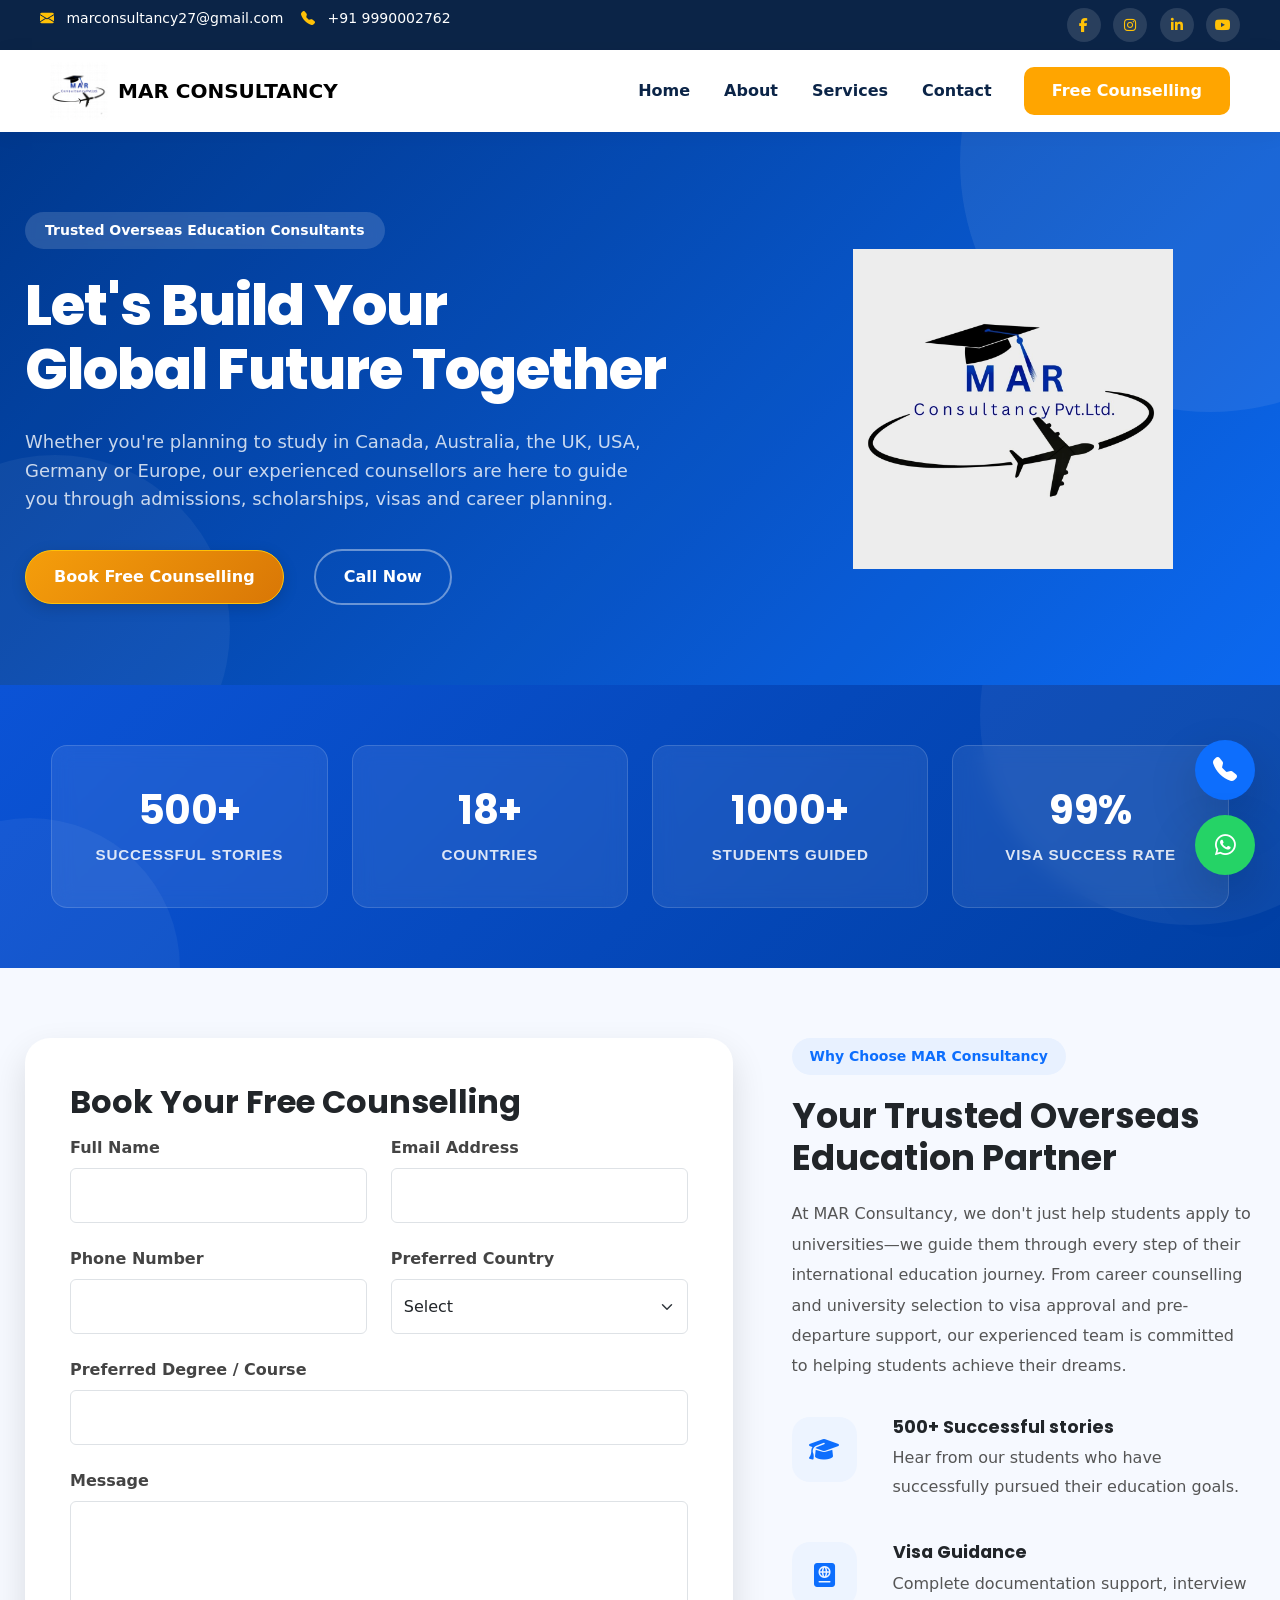
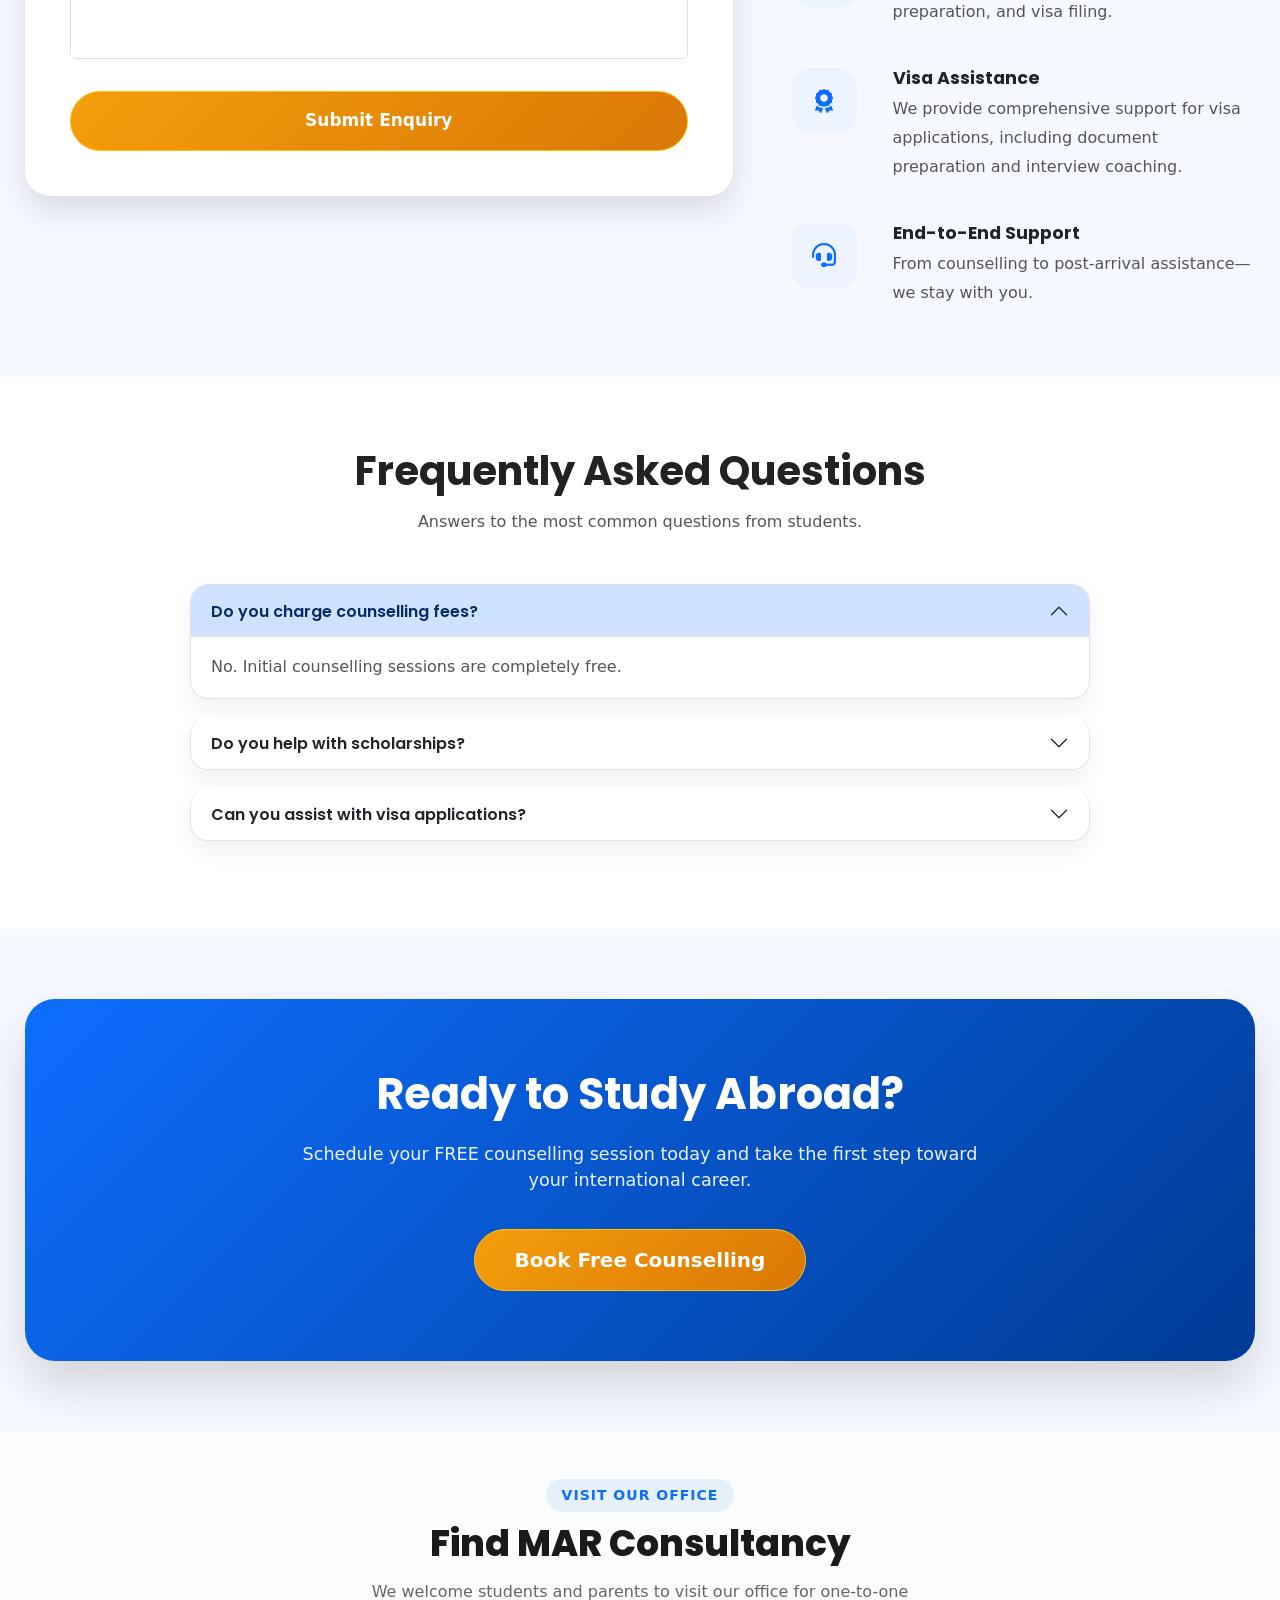
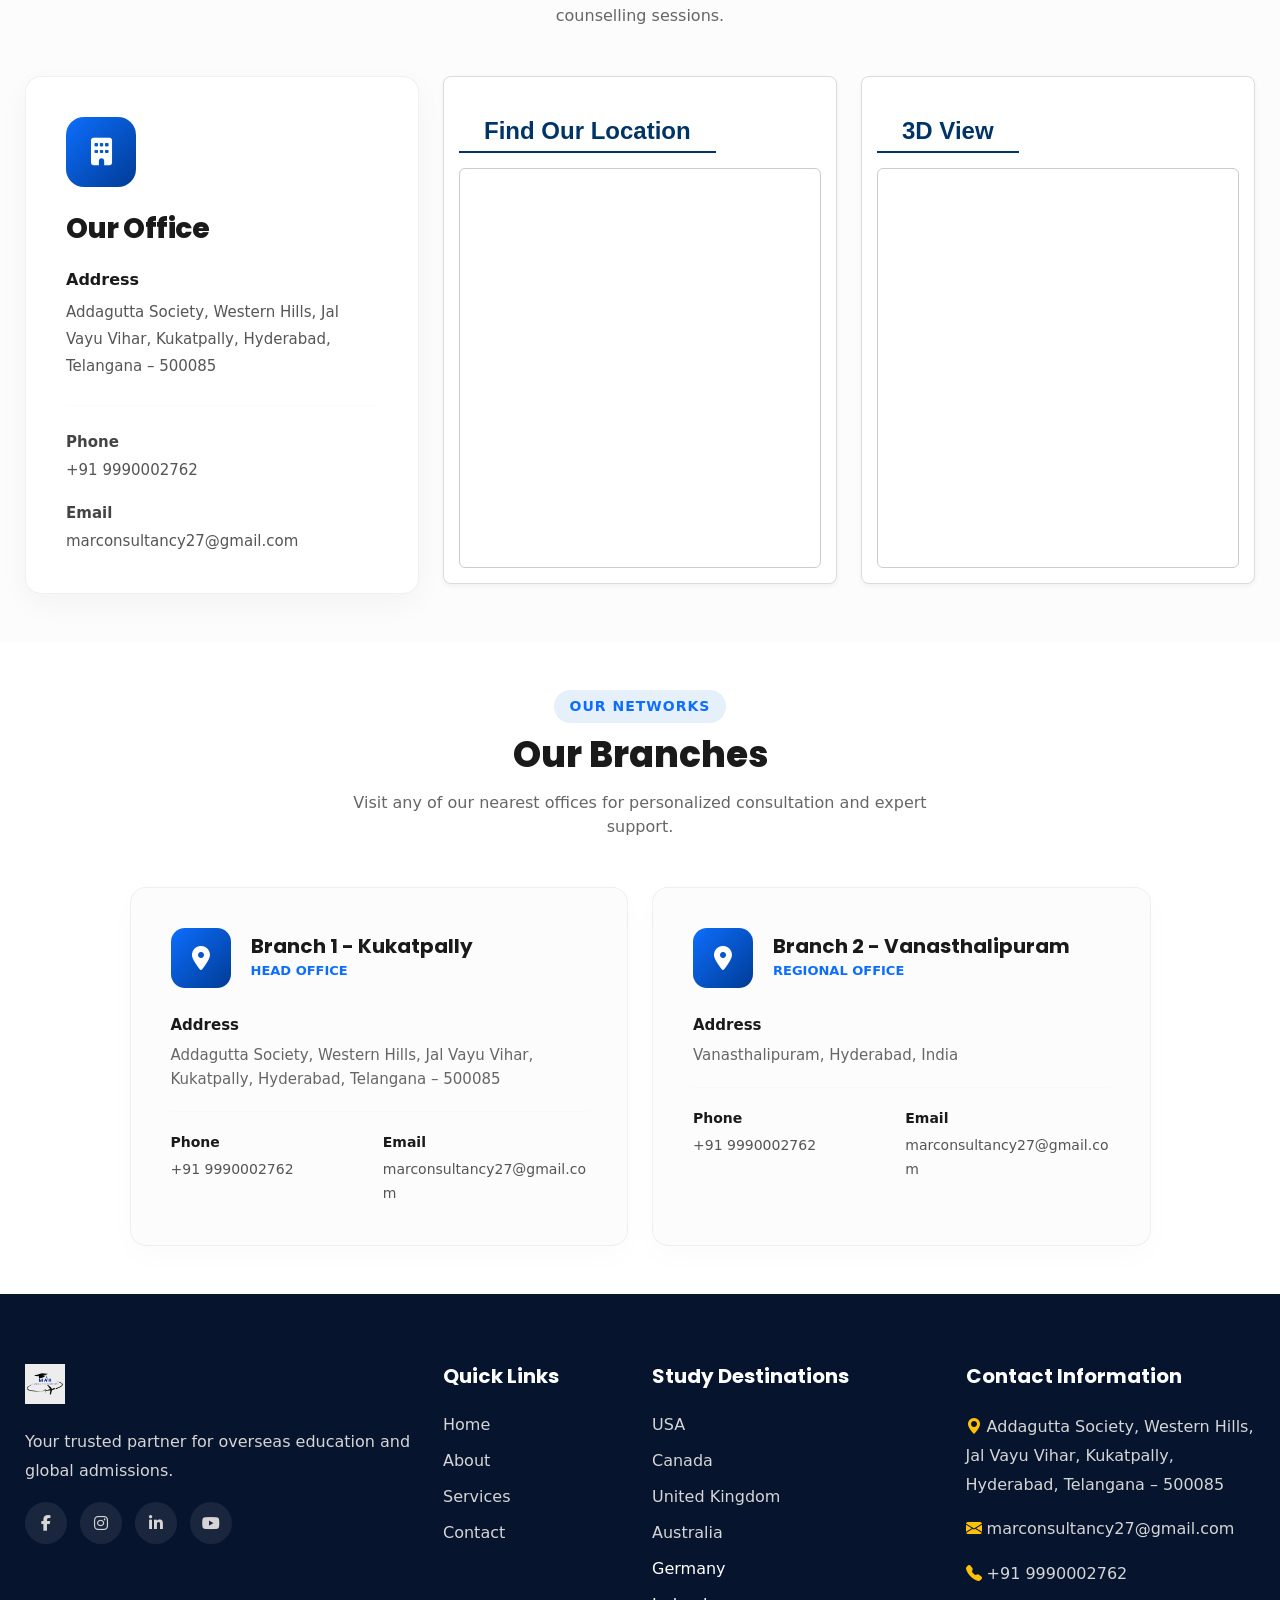
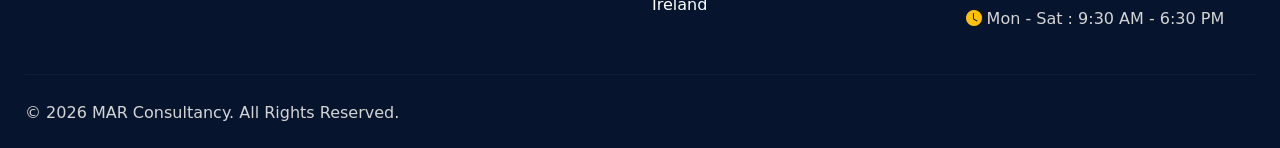
<file: MAR_Consultancy/contact.html>
<!DOCTYPE html>
<html lang="en">

<head>

    <meta charset="UTF-8">
    <meta name="viewport" content="width=device-width, initial-scale=1.0">

    <title>Contact MAR Consultancy | Study Abroad Experts</title>

    <meta name="description"
        content="Get in touch with MAR Consultancy for expert guidance on study abroad admissions, scholarships, visas and career counselling.">

    <!-- CSS -->

    <link rel="stylesheet" href="assets/css/variables.css">
    <link rel="stylesheet" href="assets/css/base.css">
    <link rel="stylesheet" href="assets/css/layout.css">
    <link rel="stylesheet" href="assets/css/components.css">
    <link rel="stylesheet" href="assets/css/home.css">
    <link rel="stylesheet" href="assets/css/contact.css">
    <link rel="stylesheet" href="assets/css/responsive.css">

    <!-- =============================================
         SPACING OVERRIDE — matches Home/About/Services
         Force all containers to same left/right padding
    ============================================= -->
    <style>
        /* Match the global container side margins from base.css */
        .container,
        .container-fluid,
        .stats-container {
            padding-left: clamp(20px, 4vw, 60px) !important;
            padding-right: clamp(20px, 4vw, 60px) !important;
        }

        /* Match the global section vertical padding (70px) */
        .contact-info-section,
        .contact-form-section,
        .faq-section,
        .contact-cta,
        .location-section {
            padding-top: 70px !important;
            padding-bottom: 70px !important;
        }

        /* Stats section — vertical stays 60px, no horizontal */
        .contact-stats {
            padding-left: 0 !important;
            padding-right: 0 !important;
        }

        /* Hero — vertical only (same as other page banners 80px) */
        .contact-hero {
            padding-left: 0 !important;
            padding-right: 0 !important;
        }

        /* Target the main navigation container or header */
        header,
        nav,
        .navbar,
        .container,
        .nav-container {
            max-width: 100% !important;
            /* Expands the content width closer to the screen edges */
            padding-left: 25px !important;
            /* Forces a small, consistent 0.33-level edge spacing */
            padding-right: 25px !important;
            margin-left: auto !important;
            margin-right: auto !important;
        }

        /* Target the top bar (with email and social links) if it uses a separate container */
        .top-bar,
        .top-header,
        .header-top {
            padding-left: 15px !important;
            padding-right: 15px !important;
        }
    </style>


    <!-- Bootstrap -->

    <link href="https://cdn.jsdelivr.net/npm/bootstrap@5.3.3/dist/css/bootstrap.min.css" rel="stylesheet">

    <!-- Bootstrap Icons -->

    <link href="https://cdn.jsdelivr.net/npm/bootstrap-icons@1.13.1/font/bootstrap-icons.min.css" rel="stylesheet">

    <!-- Font Awesome -->

    <link rel="stylesheet" href="https://cdnjs.cloudflare.com/ajax/libs/font-awesome/6.6.0/css/all.min.css">

</head>

<body>

    <!-- ===========================
Navbar
(Use your existing navbar here)
============================ -->

    <!-- ================= Loader ================= -->


    <div id="loader">
        <div class="spinner"></div>
    </div>

    <!-- Top Bar -->

    <section class="top-bar">

        <div class="container">

            <div class="row">

                <div class="col-lg-8">

                    <i class="bi bi-envelope-fill"></i>

                    marconsultancy27@gmail.com

                    &nbsp;&nbsp;

                    <i class="bi bi-telephone-fill"></i>

                    +91 9990002762


                </div>

                <div class="col-lg-4 text-end social-icons">

                    <a href="https://www.facebook.com/share/17t4ARbkdk/?mibextid=wwXIfr"><i
                            class="fab fa-facebook-f"></i></a>

                    <a href="https://www.instagram.com/mar__consultancy/"><i class="fab fa-instagram"></i></a>

                    <a href="#"><i class="fab fa-linkedin-in"></i></a>

                    <a href="#"><i class="fab fa-youtube"></i></a>

                </div>

            </div>

        </div>

    </section>

    <!-- Navbar -->

    <nav class="navbar navbar-expand-lg">

        <div class="container">

            <a class="navbar-brand" href="index.html" style="display: flex; align-items: center; gap: 10px;">

                <img src="assets/images/logo.png" alt="MAR Consultancy">

                <span style="font-weight: 700; font-size: 1.25rem; color: #000; white-space: nowrap;">MAR
                    CONSULTANCY</span>

            </a>

            <button class="navbar-toggler" data-bs-toggle="collapse" data-bs-target="#navbar">

                <span class="navbar-toggler-icon"></span>

            </button>

            <div class="collapse navbar-collapse" id="navbar">

                <ul class="navbar-nav ms-auto">

                    <li class="nav-item">

                        <a class="nav-link" href="index.html">

                            Home

                        </a>

                    </li>

                    <li class="nav-item">

                        <a class="nav-link active" href="about.html">

                            About

                        </a>

                    </li>

                    <li class="nav-item">

                        <a class="nav-link" href="services.html">

                            Services

                        </a>

                    </li>



                    <li class="nav-item">

                        <a class="nav-link active" href="contact.html">

                            Contact

                        </a>

                    </li>

                </ul>

                <a href="contact.html#contactForm" class="btn btn-warning ms-lg-4">

                    Free Counselling

                </a>

            </div>

        </div>

    </nav>
    <section class="contact-hero"
        style="position: relative; background: linear-gradient(135deg, #003b95 0%, #0d6efd 100%); color: #ffffff; padding: 80px 0; overflow: hidden;">

        <div class="hero-overlay"
            style="position: absolute; top:0; left:0; width:100%; height:100%; background: rgba(0, 0, 0, 0.05); pointer-events: none;">
        </div>

        <div class="container" style="position: relative; z-index: 2;">
            <div class="row align-items-center g-5">

                <div class="col-lg-7">

                    <span class="hero-tag"
                        style="display: inline-block; background: rgba(255, 255, 255, 0.15); color: #ffffff; padding: 8px 20px; border-radius: 30px; font-size: 14px; font-weight: 600; margin-bottom: 25px; backdrop-filter: blur(5px);">
                        Trusted Overseas Education Consultants
                    </span>

                    <h1
                        style="font-size: clamp(32px, 5vw, 56px); font-weight: 800; line-height: 1.15; letter-spacing: -1px; margin-bottom: 25px; color: #ffffff;">
                        Let's Build Your<br>Global Future Together
                    </h1>

                    <p
                        style="font-size: 18px; line-height: 1.6; color: rgba(255, 255, 255, 0.85); margin-bottom: 35px; max-width: 620px;">
                        Whether you're planning to study in Canada, Australia, the UK, USA, Germany or Europe, our
                        experienced counsellors are here to guide you through admissions, scholarships, visas and career
                        planning.
                    </p>

                    <div class="hero-buttons" style="display: flex; gap: 15px; flex-wrap: wrap; align-items: center;">
                        <a href="#contactForm" class="btn btn-warning"
                            style="font-weight: 600; padding: 14px 28px; border-radius: 30px; transition: all 0.3s ease; text-decoration: none; box-shadow: 0 4px 15px rgba(0,0,0,0.15);">
                            Book Free Counselling
                        </a>

                        <a href="tel:+919990002762" class="btn btn-outline-light"
                            style="background: transparent; color: #ffffff; font-weight: 600; padding: 14px 28px; border-radius: 30px; border: 2px solid rgba(255, 255, 255, 0.4); transition: all 0.3s ease; text-decoration: none;">
                            Call Now
                        </a>
                    </div>

                </div>

                <div class="col-lg-5 d-flex align-items-center justify-content-center" data-aos="fade-left">

                    <div
                        style="max-width: 320px; width: 100%; transition: transform 0.3s ease; animation: float-logo 4s ease-in-out infinite;">
                        <img src="assets/images/gallery/662741555_18075929009274481_1344322168086941455_n.jpg"
                            class="img-fluid" alt="MAR Consultancy Logo"
                            style="width: 100%; height: auto; display: block; object-fit: contain;">
                    </div>

                    <style>
                        @keyframes float-logo {
                            0% {
                                transform: translateY(0px);
                            }

                            50% {
                                transform: translateY(-12px);
                            }

                            100% {
                                transform: translateY(0px);
                            }
                        }

                        .hero-buttons a:hover {
                            transform: translateY(-2px);
                        }
                    </style>

                </div>

            </div>
        </div>

    </section>

    <section class="contact-stats" style="
  background: linear-gradient(135deg, #0b53d6 0%, #003fa3 100%);
  padding: 60px 0;
  font-family: 'Segoe UI', Tahoma, Geneva, Verdana, sans-serif;
  overflow: hidden;
">
        <style>
            .stats-container {
                max-width: 1520px;
                margin: 0 auto;
                padding-left: clamp(20px, 4vw, 60px);
                padding-right: clamp(20px, 4vw, 60px);
            }

            .stats-grid {
                display: grid;
                grid-template-columns: repeat(auto-fit, minmax(220px, 1fr));
                gap: 24px;
                justify-content: center;
            }

            .stat-box-custom {
                background: rgba(255, 255, 255, 0.08);
                border: 1px solid rgba(255, 255, 255, 0.15);
                border-radius: 16px;
                padding: 40px 20px;
                text-align: center;
                backdrop-filter: blur(10px);
                -webkit-backdrop-filter: blur(10px);
                transition: transform 0.3s ease, box-shadow 0.3s ease, background 0.3s ease;

                /* Entrance Animation Setup */
                opacity: 0;
                transform: translateY(30px);
                animation: fadeInUpCustom 0.8s cubic-bezier(0.25, 1, 0.5, 1) forwards;
            }

            /* Hover Interaction */
            .stat-box-custom:hover {
                transform: translateY(-6px);
                background: rgba(255, 255, 255, 0.14);
                box-shadow: 0 15px 30px rgba(0, 0, 0, 0.2);
                border-color: rgba(255, 255, 255, 0.35);
            }

            /* Text Formatting */
            .stat-box-custom h2 {
                font-size: 2.5rem;
                font-weight: 700;
                color: #ffffff;
                margin: 0 0 10px 0;
                letter-spacing: -0.5px;
            }

            .stat-box-custom p {
                font-size: 0.95rem;
                font-weight: 600;
                color: rgba(255, 255, 255, 0.85);
                /* Fixed contrast: text is now highly visible */
                margin: 0;
                text-transform: uppercase;
                letter-spacing: 0.8px;
            }

            /* Staggered Animation Timings */
            @keyframes fadeInUpCustom {
                to {
                    opacity: 1;
                    transform: translateY(0);
                }
            }

            .stat-box-custom:nth-child(1) {
                animation-delay: 0.1s;
            }

            .stat-box-custom:nth-child(2) {
                animation-delay: 0.2s;
            }

            .stat-box-custom:nth-child(3) {
                animation-delay: 0.3s;
            }

            .stat-box-custom:nth-child(4) {
                animation-delay: 0.4s;
            }

            /* Mobile Responsiveness */
            @media (max-width: 768px) {
                .stat-box-custom h2 {
                    font-size: 2.1rem;
                }

                .stat-box-custom {
                    padding: 30px 15px;
                }
            }
        </style>

        <div class="stats-container">
            <div class="stats-grid">

                <div class="stat-box-custom">
                    <h2>500+</h2>
                    <p>Successful Stories</p>
                </div>

                <div class="stat-box-custom">
                    <h2>18+</h2>
                    <p>Countries</p>
                </div>

                <div class="stat-box-custom">
                    <h2>1000+</h2>
                    <p>Students Guided</p>
                </div>

                <div class="stat-box-custom">
                    <h2>99%</h2>
                    <p>Visa Success Rate</p>
                </div>

            </div>
        </div>
    </section>

    <section id="contactForm" class="contact-form-section">
        <div class="container">
            <div class="row">
                <div class="col-lg-7">
                    <div class="form-wrapper">
                        <h2>Book Your Free Counselling</h2>
                        <form id="leadForm">
                            <div class="row">
                                <div class="col-md-6 mb-4">
                                    <label>Full Name</label>
                                    <input type="text" name="entry.291926522" class="form-control" required>
                                </div>
                                <div class="col-md-6 mb-4">
                                    <label>Email Address</label>
                                    <input type="email" name="entry.1519662812" class="form-control" required>
                                </div>
                                <div class="col-md-6 mb-4">
                                    <label>Phone Number</label>
                                    <input type="tel" name="entry.905876650" class="form-control" required>
                                </div>
                                <div class="col-md-6 mb-4">
                                    <label>Preferred Country</label>
                                    <select name="entry.1639050200" class="form-select" required>
                                        <option value="">Select</option>
                                        <option>Canada</option>
                                        <option>Australia</option>
                                        <option>United Kingdom</option>
                                        <option>USA</option>
                                        <option>Germany</option>
                                        <option>Ireland</option>
                                        <option>New Zealand</option>
                                        <option>France</option>
                                    </select>
                                </div>
                                <div class="col-12 mb-4">
                                    <label>Preferred Degree / Course</label>
                                    <input type="text" name="entry.2000036742" class="form-control" required>
                                </div>
                                <div class="col-12 mb-4">
                                    <label>Message</label>
                                    <textarea rows="6" name="entry.1215136178" class="form-control"></textarea>
                                </div>
                                <div class="col-12">
                                    <button type="submit" id="submitBtn" class="btn btn-warning btn-lg w-100">
                                        Submit Enquiry
                                    </button>
                                </div>
                            </div>
                        </form>
                    </div>
                </div>

                <div class="col-lg-5">
                    <div class="contact-side-content">
                        <span class="section-tag">Why Choose MAR Consultancy</span>
                        <h2>Your Trusted Overseas Education Partner</h2>
                        <p>
                            At MAR Consultancy, we don't just help students apply to universities—we guide them through
                            every step of their international education journey. From career counselling and university
                            selection to visa approval and pre-departure support, our experienced team is committed to
                            helping students achieve their dreams.
                        </p>

                        <div class="feature-list">
                            <div class="feature-item d-flex align-items-start mb-3">
                                <div class="feature-icon me-3">
                                    <i class="fa-solid fa-graduation-cap"></i>
                                </div>
                                <div>
                                    <h5>500+ Successful stories</h5>
                                    <p>Hear from our students who have successfully pursued their education goals.</p>
                                </div>
                            </div>

                            <div class="feature-item d-flex align-items-start mb-3">
                                <div class="feature-icon me-3">
                                    <i class="fa-solid fa-passport"></i>
                                </div>
                                <div>
                                    <h5>Visa Guidance</h5>
                                    <p>Complete documentation support, interview preparation, and visa filing.</p>
                                </div>
                            </div>

                            <div class="feature-item d-flex align-items-start mb-3">
                                <div class="feature-icon me-3">
                                    <i class="fa-solid fa-award"></i>
                                </div>
                                <div>
                                    <h5>Visa Assistance</h5>
                                    <p>We provide comprehensive support for visa applications, including document
                                        preparation and interview coaching.</p>
                                </div>
                            </div>

                            <div class="feature-item d-flex align-items-start">
                                <div class="feature-icon me-3">
                                    <i class="fa-solid fa-headset"></i>
                                </div>
                                <div>
                                    <h5>End-to-End Support</h5>
                                    <p>From counselling to post-arrival assistance—we stay with you.</p>
                                </div>
                            </div>
                        </div>
                    </div>
                </div>
            </div>
        </div>
    </section>
    <!-- ==========================================
BUSINESS STATS
========================================== -->


    <!-- ==========================================
FAQ
========================================== -->

    <section class="faq-section">

        <div class="container">

            <div class="section-title text-center">

                <h2>

                    Frequently Asked Questions

                </h2>

                <p>

                    Answers to the most common questions from students.

                </p>

            </div>

            <div class="accordion" id="faqAccordion">

                <div class="accordion-item">

                    <h2 class="accordion-header">

                        <button class="accordion-button" type="button" data-bs-toggle="collapse" data-bs-target="#faq1">

                            Do you charge counselling fees?

                        </button>

                    </h2>

                    <div id="faq1" class="accordion-collapse collapse show" data-bs-parent="#faqAccordion">

                        <div class="accordion-body">

                            No. Initial counselling sessions are completely free.

                        </div>

                    </div>

                </div>

                <div class="accordion-item">

                    <h2 class="accordion-header">

                        <button class="accordion-button collapsed" type="button" data-bs-toggle="collapse"
                            data-bs-target="#faq2">

                            Do you help with scholarships?

                        </button>

                    </h2>

                    <div id="faq2" class="accordion-collapse collapse" data-bs-parent="#faqAccordion">

                        <div class="accordion-body">

                            Yes. We help students identify scholarships,
                            prepare documentation and apply wherever eligible.

                        </div>

                    </div>

                </div>

                <div class="accordion-item">

                    <h2 class="accordion-header">

                        <button class="accordion-button collapsed" type="button" data-bs-toggle="collapse"
                            data-bs-target="#faq3">

                            Can you assist with visa applications?

                        </button>

                    </h2>

                    <div id="faq3" class="accordion-collapse collapse" data-bs-parent="#faqAccordion">

                        <div class="accordion-body">

                            Absolutely. We provide complete visa guidance,
                            documentation support and interview preparation.

                        </div>

                    </div>

                </div>

            </div>

        </div>

    </section>
    <!-- ==========================================
CTA
========================================== -->

    <section class="contact-cta">

        <div class="container">

            <div class="cta-box">

                <h2>

                    Ready to Study Abroad?

                </h2>

                <p style="color: #ffffff; font-size: 1.1rem; line-height: 1.5;">

                    Schedule your FREE counselling session today
                    and take the first step toward your international career.

                </p>

                <a href="#contactForm" class="btn btn-warning btn-lg">

                    Book Free Counselling

                </a>

            </div>

        </div>

    </section>
    <!-- ==========================================
LOCATION SECTION
========================================== -->

    <section class="location-section py-5" style="background-color: #fcfcfc;">

        <div class="container">

            <div class="section-title text-center mb-5">
                <span class="section-tag"
                    style="display: inline-block; background-color: #e6f0fa; color: #0d6efd; padding: 6px 16px; border-radius: 20px; font-weight: 600; font-size: 14px; margin-bottom: 10px;">
                    Visit Our Office
                </span>
                <h2 style="font-size: 36px; font-weight: 800; color: #1a1a1a; margin-bottom: 15px;">
                    Find MAR Consultancy
                </h2>
                <p style="color: #666; font-size: 16px; max-width: 600px; margin: 0 auto;">
                    We welcome students and parents to visit our office for one-to-one counselling sessions.
                </p>
            </div>

            <div class="row g-4 align-items-stretch">

                <div class="col-lg-4 col-md-5">
                    <div class="office-card"
                        style="background-color: #ffffff; border-radius: 16px; box-shadow: 0 10px 30px rgba(0, 0, 0, 0.04); padding: 40px; border: 1px solid rgba(0, 0, 0, 0.06); height: 100%; transition: all 0.3s ease;">

                        <div class="office-icon"
                            style="background: linear-gradient(135deg, #0d6efd 0%, #003b95 100%); width: 70px; height: 70px; border-radius: 18px; display: flex; align-items: center; justify-content: center; margin-bottom: 25px;">
                            <i class="fas fa-building" style="color: #ffffff; font-size: 28px;"></i>
                        </div>

                        <h3
                            style="font-size: 28px; font-weight: 800; color: #1a1a1a; margin: 0 0 20px 0; letter-spacing: -0.5px;">
                            Our Office
                        </h3>

                        <div
                            style="color: #555555; font-size: 15px; line-height: 1.7; font-weight: 400; margin-bottom: 25px;">
                            <strong style="display: block; font-size: 16px; color: #1a1a1a; margin-bottom: 6px;">
                                Address
                            </strong>
                            <p style="margin: 0 0 15px 0;">
                                Addagutta Society, Western Hills, Jal Vayu Vihar, Kukatpally, Hyderabad, Telangana –
                                500085
                            </p>
                        </div>

                        <hr style="border: 0; border-top: 1px solid #eaedf1; margin: 0 0 25px 0;">

                        <div style="margin-bottom: 20px;">
                            <strong
                                style="display: block; font-size: 15px; font-weight: 700; color: #444444; margin-bottom: 6px;">
                                Phone
                            </strong>
                            <span style="display: block; font-size: 15px; color: #555555; font-weight: 400;">
                                +91 9990002762
                            </span>
                        </div>

                        <div>
                            <strong
                                style="display: block; font-size: 15px; font-weight: 700; color: #444444; margin-bottom: 6px;">
                                Email
                            </strong>
                            <span style="display: block; font-size: 15px; color: #555555; font-weight: 400;">
                                marconsultancy27@gmail.com
                            </span>
                        </div>

                    </div>
                </div>

                <div class="col-lg-8 col-md-7">
                    <div class="row g-4" style="height: 100%;">

                        <div class="col-sm-6" style="display: flex; flex-direction: column;">
                            <div class="map-card"
                                style="border: 1px solid #dcdcdc; border-radius: 8px; padding: 15px; background: #fff; box-shadow: 0 2px 5px rgba(0,0,0,0.05); flex: 1; display: flex; flex-direction: column;">
                                <h4
                                    style="font-family: sans-serif; color: #003366; font-weight: bold; margin-bottom: 15px; border-bottom: 2px solid #003366; display: inline-block; padding-bottom: 5px; align-self: flex-start;">
                                    Find Our Location
                                </h4>
                                <div
                                    style="width: 100%; height: 400px; border-radius: 6px; overflow: hidden; border: 1px solid #ccc; flex-grow: 1;">
                                    <iframe
                                        src="https://www.google.com/maps/embed?pb=!1m17!1m12!1m3!1d3805.1928181992816!2d78.39523!3d17.4983067!2m3!1f0!2f0!3f0!3m2!1i1024!2i768!4f13.1!3m2!1m1!2zMTfCsDI5JzUzLjkiTiA3OMKwMjMnNDIuOCJF!5e0!3m2!1sen!2sin!4v1783143400368!5m2!1sen!2sin"
                                        width="600" height="450" style="border:0;" allowfullscreen="" loading="lazy"
                                        referrerpolicy="strict-origin-when-cross-origin"
                                        style="width: 100%; height: 100%; border: 0;">
                                    </iframe>
                                </div>
                            </div>
                        </div>

                        <div class="col-sm-6" style="display: flex; flex-direction: column;">
                            <div class="map-card"
                                style="border: 1px solid #dcdcdc; border-radius: 8px; padding: 15px; background: #fff; box-shadow: 0 2px 5px rgba(0,0,0,0.05); flex: 1; display: flex; flex-direction: column;">
                                <h4
                                    style="font-family: sans-serif; color: #003366; font-weight: bold; margin-bottom: 15px; border-bottom: 2px solid #003366; display: inline-block; padding-bottom: 5px; align-self: flex-start;">
                                    3D View
                                </h4>
                                <div
                                    style="width: 100%; height: 400px; border-radius: 6px; overflow: hidden; border: 1px solid #ccc; flex-grow: 1;">
                                    <iframe
                                        src="https://www.google.com/maps/embed?pb=!4v1783143728973!6m8!1m7!1smW1Gd5ieDNwZQa5aILUVqg!2m2!1d17.49834233538263!2d78.39524348484566!3f215.94667!4f0!5f0.7820865974627469"
                                        width="600" height="450" style="border:0;" allowfullscreen="" loading="lazy"
                                        referrerpolicy="strict-origin-when-cross-origin"
                                        style="width: 100%; height: 100%; border: 0;">
                                    </iframe>
                                </div>
                            </div>
                        </div>

                    </div>
                </div>

            </div>

        </div>

    </section>

    <!-- ==========================================
    OUR BRANCHES SECTION
    ========================================== -->
    <section class="branches-section py-5" style="background-color: #ffffff;">
        <div class="container">
            <div class="section-title text-center mb-5" data-aos="fade-up">
                <span class="section-tag" style="display: inline-block; background-color: #e6f0fa; color: #0d6efd; padding: 6px 16px; border-radius: 20px; font-weight: 600; font-size: 14px; margin-bottom: 10px;">
                    Our Networks
                </span>
                <h2 style="font-size: 36px; font-weight: 800; color: #1a1a1a; margin-bottom: 15px;">
                    Our Branches
                </h2>
                <p style="color: #666; font-size: 16px; max-width: 600px; margin: 0 auto;">
                    Visit any of our nearest offices for personalized consultation and expert support.
                </p>
            </div>

            <div class="row g-4 justify-content-center">
                <!-- Branch 1 -->
                <div class="col-lg-5 col-md-6" data-aos="fade-right">
                    <div class="branch-card" style="background-color: #fcfcfc; border-radius: 16px; box-shadow: 0 10px 30px rgba(0, 0, 0, 0.02); padding: 40px; border: 1px solid rgba(0, 0, 0, 0.05); height: 100%; transition: all 0.3s ease;">
                        <div class="branch-header" style="display: flex; align-items: center; gap: 20px; margin-bottom: 25px;">
                            <div class="branch-icon" style="background: linear-gradient(135deg, #0d6efd 0%, #003b95 100%); width: 60px; height: 60px; border-radius: 14px; display: flex; align-items: center; justify-content: center; flex-shrink: 0;">
                                <i class="fas fa-map-marker-alt" style="color: #ffffff; font-size: 24px;"></i>
                            </div>
                            <div>
                                <h4 style="font-size: 20px; font-weight: 700; color: #1a1a1a; margin: 0;">Branch 1 - Kukatpally</h4>
                                <span style="font-size: 13px; color: #0d6efd; font-weight: 600; text-transform: uppercase;">Head Office</span>
                            </div>
                        </div>
                        
                        <div style="color: #555555; font-size: 15px; line-height: 1.6; margin-bottom: 20px;">
                            <strong style="display: block; font-size: 15px; color: #1a1a1a; margin-bottom: 6px;">Address</strong>
                            <p style="margin: 0;">Addagutta Society, Western Hills, Jal Vayu Vihar, Kukatpally, Hyderabad, Telangana – 500085</p>
                        </div>
                        
                        <hr style="border: 0; border-top: 1px solid #eaedf1; margin: 20px 0;">
                        
                        <div class="row g-2">
                            <div class="col-sm-6">
                                <strong style="display: block; font-size: 14px; color: #1a1a1a; margin-bottom: 4px;">Phone</strong>
                                <span style="font-size: 14px; color: #555555;">+91 9990002762</span>
                            </div>
                            <div class="col-sm-6">
                                <strong style="display: block; font-size: 14px; color: #1a1a1a; margin-bottom: 4px;">Email</strong>
                                <span style="font-size: 14px; color: #555555; word-break: break-all;">marconsultancy27@gmail.com</span>
                            </div>
                        </div>
                    </div>
                </div>

                <!-- Branch 2 -->
                <div class="col-lg-5 col-md-6" data-aos="fade-left">
                    <div class="branch-card" style="background-color: #fcfcfc; border-radius: 16px; box-shadow: 0 10px 30px rgba(0, 0, 0, 0.02); padding: 40px; border: 1px solid rgba(0, 0, 0, 0.05); height: 100%; transition: all 0.3s ease;">
                        <div class="branch-header" style="display: flex; align-items: center; gap: 20px; margin-bottom: 25px;">
                            <div class="branch-icon" style="background: linear-gradient(135deg, #0d6efd 0%, #003b95 100%); width: 60px; height: 60px; border-radius: 14px; display: flex; align-items: center; justify-content: center; flex-shrink: 0;">
                                <i class="fas fa-map-marker-alt" style="color: #ffffff; font-size: 24px;"></i>
                            </div>
                            <div>
                                <h4 style="font-size: 20px; font-weight: 700; color: #1a1a1a; margin: 0;">Branch 2 - Vanasthalipuram</h4>
                                <span style="font-size: 13px; color: #0d6efd; font-weight: 600; text-transform: uppercase;">Regional Office</span>
                            </div>
                        </div>
                        
                        <div style="color: #555555; font-size: 15px; line-height: 1.6; margin-bottom: 20px;">
                            <strong style="display: block; font-size: 15px; color: #1a1a1a; margin-bottom: 6px;">Address</strong>
                            <p style="margin: 0;">Vanasthalipuram, Hyderabad, India</p>
                        </div>
                        
                        <hr style="border: 0; border-top: 1px solid #eaedf1; margin: 20px 0;">
                        
                        <div class="row g-2">
                            <div class="col-sm-6">
                                <strong style="display: block; font-size: 14px; color: #1a1a1a; margin-bottom: 4px;">Phone</strong>
                                <span style="font-size: 14px; color: #555555;">+91 9990002762</span>
                            </div>
                            <div class="col-sm-6">
                                <strong style="display: block; font-size: 14px; color: #1a1a1a; margin-bottom: 4px;">Email</strong>
                                <span style="font-size: 14px; color: #555555; word-break: break-all;">marconsultancy27@gmail.com</span>
                            </div>
                        </div>
                    </div>
                </div>
            </div>
        </div>
    </section>







    <button id="backToTop" class="back-to-top" aria-label="Back To Top">

        <i class="fas fa-chevron-up"></i>

    </button>
    <!-- ==========================================
SUCCESS MESSAGE
========================================== -->

    <div id="successToast" class="success-toast">

        <i class="fas fa-circle-check"></i>

        <span>

            Thank you!

            We'll contact you shortly.

        </span>

    </div>
    <!-- ==========================================
LOADING
========================================== -->

    <div id="loadingOverlay" class="loading-overlay">

        <div class="loader"></div>

        <p>

            Submitting your enquiry...

        </p>

    </div>
    <footer class="footer">

        <div class="container">

            <div class="row gy-4">

                <div class="col-lg-4">

                    <img src="assets/images/gallery/662741555_18075929009274481_1344322168086941455_n.jpg"
                        alt="MAR Consultancy Logo"
                        style="height: 40px; width: auto; display: inline-block; vertical-align: middle;">

                    <p class="mt-4">

                        Your trusted partner for overseas education and global admissions.

                    </p>

                    <div class="footer-social">

                        <a href="https://www.facebook.com/share/17t4ARbkdk/?mibextid=wwXIfr">

                            <i class="fab fa-facebook-f"></i>

                        </a>

                        <a href="https://www.instagram.com/mar__consultancy/">

                            <i class="fab fa-instagram"></i>

                        </a>

                        <a href="#">

                            <i class="fab fa-linkedin-in"></i>

                        </a>

                        <a href="#">

                            <i class="fab fa-youtube"></i>

                        </a>

                    </div>

                </div>

                <div class="col-lg-2">

                    <h5>

                        Quick Links

                    </h5>

                    <ul class="list-unstyled">

                        <li><a href="index.html">Home</a></li>

                        <li><a href="about.html">About</a></li>

                        <li><a href="services.html">Services</a></li>



                        <li><a href="contact.html">Contact</a></li>

                    </ul>

                </div>

                <div class="col-lg-3">

                    <h5>

                        Study Destinations

                    </h5>

                    <ul class="list-unstyled">

                        <li><a href="#">USA</a></li>

                        <li><a href="#">Canada</a></li>

                        <li><a href="#">United Kingdom</a></li>

                        <li><a href="#">Australia</a></li>

                        <li>Germany</li>

                        <li>Ireland</li>

                    </ul>

                </div>

                <div class="col-lg-3">

                    <h5>

                        Contact Information

                    </h5>

                    <p>

                        <i class="bi bi-geo-alt-fill text-warning"></i>

                        Addagutta Society, Western Hills, Jal Vayu Vihar, Kukatpally, Hyderabad, Telangana – 500085
                    </p>

                    <p>

                        <i class="bi bi-envelope-fill text-warning"></i>

                        marconsultancy27@gmail.com

                    </p>

                    <p>

                        <i class="bi bi-telephone-fill text-warning"></i>

                        +91 9990002762

                    </p>

                    <p>

                        <i class="bi bi-clock-fill text-warning"></i>

                        Mon - Sat : 9:30 AM - 6:30 PM

                    </p>

                </div>

            </div>

            <hr class="my-4">

            <div class="row align-items-center gy-2">
                <div class="col-md-6 text-center text-md-start">
                    <p class="mb-0">
                        &copy; <span id="year"></span> MAR Consultancy. All Rights Reserved.
                    </p>
                </div>
                <!-- Added significant right padding (pe-md-5) to push the text away from the floating buttons -->
                <div class="col-md-6 text-center text-md-end pe-md-5">
                </div>
            </div>
        </div>

    </footer>
    <script src="https://cdn.jsdelivr.net/npm/bootstrap@5.3.8/dist/js/bootstrap.bundle.min.js"></script>

    <script src="assets/js/app.js"></script>

    <script src="assets/js/contact.js"></script>

    <!-- ======================================================
FLOATING BUTTONS
======================================================= -->
    <a href="tel:+919990002762" class="call-btn">

        <i class="bi bi-telephone-fill"></i>

    </a>

    <a href="https://wa.me/919990002762" class="whatsapp-btn" target="_blank">

        <i class="fab fa-whatsapp"></i>

    </a>

</body>

</html>
</file>
<file: MAR_Consultancy/assets/css/variables.css>
/* ==========================================================
   MAR CONSULTANCY
   Global CSS Variables
   ========================================================== */

:root{

    /* ========= Brand Colors ========= */

    --primary:#0D6EFD;
    --primary-dark:#084298;
    --primary-light:#4DA3FF;

    --secondary:#0B2447;

    --accent:#F59E0B;
    --accent-dark:#D97706;

    --success:#198754;
    --danger:#DC3545;
    --warning:#FFC107;
    --info:#0DCAF0;

    --white:#FFFFFF;
    --black:#000000;

    --gray-50:#F8F9FA;
    --gray-100:#F1F3F5;
    --gray-200:#E9ECEF;
    --gray-300:#DEE2E6;
    --gray-400:#CED4DA;
    --gray-500:#ADB5BD;
    --gray-600:#6C757D;
    --gray-700:#495057;
    --gray-800:#343A40;
    --gray-900:#212529;

    --text:#333333;
    --text-light:#666666;

    --body-bg:#F7FAFD;

    /* ========= Gradients ========= */

    --gradient-primary:linear-gradient(
        135deg,
        #0D6EFD,
        #084298
    );

    --gradient-orange:linear-gradient(
        135deg,
        #F59E0B,
        #D97706
    );

    --gradient-dark:linear-gradient(
        135deg,
        #0B2447,
        #19376D
    );

    --gradient-light:linear-gradient(
        135deg,
        #FFFFFF,
        #F6F9FC
    );

    /* ========= Fonts ========= */

    --font-heading:'Poppins',sans-serif;
    --font-body:'Inter',sans-serif;

    /* ========= Sizes ========= */

    --container:1520px;

    --section-padding:70px;

    --radius-xs:4px;
    --radius-sm:8px;
    --radius-md:12px;
    --radius-lg:18px;
    --radius-xl:30px;
    --radius-round:999px;

    /* ========= Shadows ========= */

    --shadow-sm:
        0 2px 8px rgba(0,0,0,.08);

    --shadow-md:
        0 8px 25px rgba(0,0,0,.12);

    --shadow-lg:
        0 15px 40px rgba(0,0,0,.18);

    --shadow-xl:
        0 25px 60px rgba(0,0,0,.22);

    /* ========= Animation ========= */

    --transition:.3s ease;

    --transition-fast:.18s ease;

    --transition-slow:.55s ease;

    /* ========= Navbar ========= */

    --navbar-height:82px;

    /* ========= Z Index ========= */

    --z-loader:999999;

    --z-modal:99999;

    --z-navbar:9999;

    --z-dropdown:999;

    --z-floating:888;

}
</file>
<file: MAR_Consultancy/assets/css/base.css>
/* ==========================================================
   MAR CONSULTANCY
   BASE STYLES
   ========================================================== */

@import url('https://fonts.googleapis.com/css2?family=Inter:wght@300;400;500;600;700;800&family=Poppins:wght@400;500;600;700;800&display=swap');

/* ==========================================================
   RESET
   ========================================================== */

*,
*::before,
*::after{
    margin:0;
    padding:0;
    box-sizing:border-box;
}

html{
    width:100vw;
    scroll-behavior:smooth;
    scroll-padding-top:90px;
    overflow-x:hidden;
    scrollbar-width:none;
    -ms-overflow-style:none;
}

body{
    width:100vw;
    font-family:var(--font-body);
    font-size:16px;
    line-height:1.7;
    color:var(--text);
    background:var(--body-bg);
    overflow-x:hidden;
    -webkit-font-smoothing:antialiased;
    text-rendering:optimizeLegibility;
}

/* ==========================================================
   SELECTION
   ========================================================== */

::selection{
    background:var(--primary);
    color:#fff;
}

/* ==========================================================
   SCROLLBAR
   ========================================================== */

::-webkit-scrollbar{
    display:none;
    width:0;
    height:0;
}

/* ==========================================================
   LINKS
   ========================================================== */

a{
    color:inherit;
    text-decoration:none;
    transition:var(--transition);
}

a:hover{
    color:var(--primary);
}

/* ==========================================================
   IMAGES
   ========================================================== */

img{
    display:block;
    max-width:100%;
    height:auto;
}

picture{
    display:block;
}

/* ==========================================================
   LISTS
   ========================================================== */

ul,
ol{
    list-style:none;
}

/* ==========================================================
   HEADINGS
   ========================================================== */

h1,
h2,
h3,
h4,
h5,
h6{
    font-family:var(--font-heading);
    color:var(--secondary);
    font-weight:700;
    line-height:1.25;
}

h1{
    font-size:3.5rem;
}

h2{
    font-size:2.8rem;
}

h3{
    font-size:2rem;
}

h4{
    font-size:1.5rem;
}

h5{
    font-size:1.25rem;
}

h6{
    font-size:1rem;
}

p{
    margin-bottom:1rem;
    color:var(--text-light);
}

/* ==========================================================
   CONTAINER
   ========================================================== */

.container,
.container-fluid,
.container-sm,
.container-md,
.container-lg,
.container-xl,
.container-xxl{
    max-width:1520px;
    padding-left:clamp(20px, 4vw, 60px) !important;
    padding-right:clamp(20px, 4vw, 60px) !important;
}

/* ==========================================================
   SECTION
   ========================================================== */

section{
    padding:var(--section-padding) 0;
    position:relative;
    overflow:hidden;
}

/* ==========================================================
   BUTTONS
   ========================================================== */

.btn{
    border:none;
    border-radius:50px;
    padding:14px 34px;
    font-weight:600;
    transition:var(--transition);
}

.btn-primary{
    background:var(--gradient-primary);
    color:#fff;
}

.btn-primary:hover{
    transform:translateY(-3px);
    box-shadow:var(--shadow-lg);
}

.btn-warning{
    background:var(--gradient-orange);
    color:#fff;
}

.btn-warning:hover{
    transform:translateY(-3px);
    box-shadow:var(--shadow-lg);
}

.btn-outline-primary{
    border:2px solid var(--primary);
    color:#fff;
    background:transparent;
}

.btn-outline-primary:hover{
    background:var(--primary);
    color:#fff;
}

/* ==========================================================
   FORMS
   ========================================================== */

input,
textarea,
select{
    width:100%;
    border:1px solid #dce5ef;
    padding:15px 18px;
    border-radius:12px;
    outline:none;
    font-size:15px;
    transition:var(--transition);
    background:#fff;
}

input:focus,
textarea:focus,
select:focus{
    border-color:var(--primary);
    box-shadow:0 0 0 .2rem rgba(13,110,253,.15);
}

/* ==========================================================
   SECTION TITLE
   ========================================================== */

.section-title{
    text-align:center;
    margin-bottom:60px;
}

.section-title span{
    color:var(--accent);
    text-transform:uppercase;
    font-weight:700;
    letter-spacing:2px;
    display:block;
    margin-bottom:10px;
}

.section-title h2{
    margin-bottom:15px;
}

.section-title p{
    max-width:700px;
    margin:auto;
}

/* ==========================================================
   SHADOW UTILITIES
   ========================================================== */

.shadow-sm{
    box-shadow:var(--shadow-sm);
}

.shadow-md{
    box-shadow:var(--shadow-md);
}

.shadow-lg{
    box-shadow:var(--shadow-lg);
}

/* ==========================================================
   BORDER RADIUS
   ========================================================== */

.rounded-sm{
    border-radius:8px;
}

.rounded-md{
    border-radius:15px;
}

.rounded-lg{
    border-radius:25px;
}

.rounded-xl{
    border-radius:35px;
}

/* ==========================================================
   SPACING HELPERS
   ========================================================== */

.mt-100{
    margin-top:100px;
}

.mb-100{
    margin-bottom:100px;
}

.py-100{
    padding-top:100px;
    padding-bottom:100px;
}

/* ==========================================================
   BACKGROUNDS
   ========================================================== */

.bg-primary-gradient{
    background:var(--gradient-primary);
}

.bg-dark-gradient{
    background:var(--gradient-dark);
}

.bg-light{
    background:#fff;
}

.bg-section{
    background:#f7f9fc;
}

/* ==========================================================
   CARDS
   ========================================================== */

.card{
    border:none;
    border-radius:20px;
    overflow:hidden;
    transition:var(--transition);
    box-shadow:var(--shadow-sm);
}

.card:hover{
    transform:translateY(-8px);
    box-shadow:var(--shadow-lg);
}

/* ==========================================================
   GLASS EFFECT
   ========================================================== */

.glass{
    backdrop-filter:blur(15px);
    background:rgba(255,255,255,.2);
    border:1px solid rgba(255,255,255,.25);
}

/* ==========================================================
   LOADER
   ========================================================== */

#loader{
    position:fixed;
    inset:0;
    background:#fff;
    display:flex;
    align-items:center;
    justify-content:center;
    z-index:999999;
}

.spinner{
    width:70px;
    height:70px;
    border-radius:50%;
    border:6px solid #eee;
    border-top:6px solid var(--primary);
    animation:spin 1s linear infinite;
}

@keyframes spin{

    from{
        transform:rotate(0);
    }

    to{
        transform:rotate(360deg);
    }

}

/* ==========================================================
   BACK TO TOP
   ========================================================== */

.back-to-top{

    position:fixed;

    left:25px;

    right:auto;

    bottom:25px;

    width:55px;

    height:55px;

    display:flex;

    align-items:center;

    justify-content:center;

    background:#222;

    color:#fff;

    border-radius:50%;

    border:none;

    cursor:pointer;

    opacity:0;

    visibility:hidden;

    transition:.35s;

    z-index:999;

}

.back-to-top.active{

    opacity:1;

    visibility:visible;

}

.back-to-top:hover{

    background:#0d6efd;

    color:#fff;

    transform:translateY(-5px);

}

/* ==========================================================
   RESPONSIVE
   ========================================================== */

@media(max-width:992px){

    h1{
        font-size:2.7rem;
    }

    h2{
        font-size:2.2rem;
    }

    section{
        padding:70px 0;
    }

}

@media(max-width:768px){

    h1{
        font-size:2.2rem;
    }

    h2{
        font-size:1.9rem;
    }

    .btn{
        padding:12px 25px;
    }

}
</file>
<file: MAR_Consultancy/assets/css/layout.css>
/* ==========================================================
   MAR CONSULTANCY
   LAYOUT
   ========================================================== */

/* ========= Announcement Bar ========= */

.top-bar {
    background: var(--secondary);
    color: #fff;
    font-size: 14px;
    padding: 8px 0;
}

.top-bar a {
    color: #fff;
}

.top-bar i {
    color: var(--accent);
    margin-right: 8px;
}

.top-bar .social-icons a {
    width: 34px;
    height: 34px;
    display: inline-flex;
    justify-content: center;
    align-items: center;
    border-radius: 50%;
    background: rgba(255, 255, 255, .12);
    margin-left: 8px;
    transition: .3s;
    text-decoration: none;
}

.top-bar .social-icons a:hover {
    background: var(--accent);
    transform: translateY(-3px);
}

/* ========= Navbar ========= */

.navbar {
    height: 82px;
    background: #fff;
    transition: .35s;
    box-shadow: 0 3px 20px rgba(0, 0, 0, .05);
    z-index: 999;
}

.navbar-brand img {
    height: 58px;
}

.navbar.sticky {
    position: fixed;
    top: 0;
    left: 0;
    transform: translateY(0);
    width: 100%;
    max-width: none;
    height: auto !important;
    background: #ffffff !important;
    border-radius: 0;
    box-shadow: 0 8px 30px rgba(0, 0, 0, .08);
    padding: 4px 24px;
    z-index: 9999;
    animation: slideDownFloating .4s cubic-bezier(0.16, 1, 0.3, 1) forwards;
}

@keyframes slideDownFloating {
    from {
        transform: translateY(-100%);
        opacity: 0;
    }

    to {
        transform: translateY(0);
        opacity: 1;
    }
}

.navbar.sticky .navbar-brand img {
    height: 44px !important;
    transition: .3s;
}

.navbar.sticky .navbar-brand span {
    font-size: 1.1rem !important;
    color: var(--secondary) !important;
    transition: .3s;
}

.navbar.sticky .navbar-nav .nav-link {
    color: var(--secondary) !important;
}

.navbar.sticky .navbar-nav .nav-link:hover,
.navbar.sticky .navbar-nav .nav-link.active {
    color: var(--primary) !important;
}

.navbar.sticky .navbar-nav .nav-link::after {
    background: var(--primary) !important;
}

.navbar.sticky .navbar-toggler {
    border-color: rgba(0, 0, 0, 0.15) !important;
}

.navbar.sticky .navbar-toggler-icon {
    filter: none !important;
}

@media (max-width: 991px) {
    .navbar.sticky .navbar-collapse {
        background: #ffffff !important;
        border-radius: 20px;
        padding: 15px;
        margin-top: 10px;
        border: 1px solid rgba(0, 0, 0, 0.08);
        box-shadow: 0 10px 25px rgba(0, 0, 0, 0.08);
    }
}

.navbar-nav .nav-link {
    font-weight: 600;
    color: var(--secondary);
    margin-left: 18px;
    position: relative;
}

.navbar-nav .nav-link::after {
    content: "";
    position: absolute;
    left: 0;
    bottom: -6px;
    width: 0;
    height: 2px;
    background: var(--primary);
    transition: .3s;
}

.navbar-nav .nav-link:hover::after {
    width: 100%;
}

.navbar-nav .nav-link.active {
    color: var(--primary);
}

/* Custom navbar Free Counselling button shape and color to match Image 1 */
.navbar .btn-warning {
    background: #ffa500 !important;
    color: #ffffff !important;
    border-radius: 10px !important;
    font-weight: 600 !important;
    padding: 12px 28px !important;
    border: none !important;
    box-shadow: none !important;
    transform: none !important;
    transition: background-color 0.2s ease-in-out !important;
}

.navbar .btn-warning:hover {
    background: #e69500 !important;
    color: #ffffff !important;
    transform: none !important;
}

/* ========= Hero ========= */

.hero {
    min-height: 95vh;
    display: flex;
    align-items: center;
    position: relative;
    overflow: hidden;
    background: linear-gradient(rgba(11, 36, 71, .78), rgba(11, 36, 71, .78)),
        url("../images/hero/hero.jpg") center/cover;
}

.hero-content {
    color: #fff;
    z-index: 2;
}

.hero-content h1 {
    color: #fff;
    font-size: 3.8rem;
    margin-bottom: 25px;
}

.hero-content p {
    color: #f4f4f4;
    font-size: 1.1rem;
    max-width: 650px;
}

.hero-buttons {
    margin-top: 35px;
}

.hero-buttons .btn {
    margin-right: 15px;
}

.hero-wave {
    position: absolute;
    bottom: 0;
    left: 0;
    width: 100%;
}

/* ========= Statistics ========= */

.stats {
    margin-top: -80px;
    position: relative;
    z-index: 3;
}

.stat-card {
    background: #fff;
    padding: 35px;
    border-radius: 18px;
    text-align: center;
    box-shadow: var(--shadow-lg);
    transition: .35s;
}

.stat-card:hover {
    transform: translateY(-8px);
}

.stat-card i {
    font-size: 42px;
    color: var(--primary);
    margin-bottom: 15px;
}

.stat-card h2 {
    color: var(--secondary);
    margin-bottom: 5px;
}

.stat-card p {
    margin: 0;
}

/* ========= Page Banner ========= */

.page-banner {
    height: auto !important;
    padding: 60px 0 !important;
    display: flex;
    align-items: center;
    justify-content: center;
    text-align: center;
    background: linear-gradient(135deg, #0B2447 0%, #19376D 100%) !important;
}

.page-banner h1 {
    color: #fff;
}

.breadcrumb {
    justify-content: center;
    background: none;
}

.breadcrumb a {
    color: #fff;
}

/* ========= CTA ========= */

.cta {
    background: var(--gradient-primary);
    color: #fff;
    border-radius: 25px;
    padding: 60px;
}

.cta h2 {
    color: #fff;
}

.cta p {
    color: #f7f7f7;
}

/* ========= Newsletter ========= */

.newsletter {
    background: #fff;
    padding: 70px;
    border-radius: 25px;
    box-shadow: var(--shadow-lg);
}

.newsletter input {
    height: 60px;
}

.newsletter .btn {
    height: 60px;
}

/* ========= Footer ========= */

.footer {
    background: #081b36;
    color: #d9d9d9;
    padding-top: 90px;
}

.footer h5 {
    color: #fff;
    margin-bottom: 25px;
}

.footer a {
    color: #d9d9d9;
    display: block;
    margin-bottom: 10px;
}

.footer a:hover {
    color: #fff;
    padding-left: 8px;
}

.footer-bottom {
    margin-top: 50px;
    border-top: 1px solid rgba(255, 255, 255, .08);
    padding: 20px 0;
    text-align: center;
}

.footer-social a {
    width: 42px;
    height: 42px;
    display: inline-flex;
    justify-content: center;
    align-items: center;
    border-radius: 50%;
    background: rgba(255, 255, 255, .08);
    margin-right: 8px;
    transition: .3s;
    text-decoration: none;
}

.footer-social a:hover {
    background: var(--primary);
}

/* ========= Floating Buttons ========= */

.whatsapp-btn,
.call-btn {

    position: fixed;

    right: 25px;

    width: 60px;

    height: 60px;

    border-radius: 50%;

    display: flex;

    justify-content: center;

    align-items: center;

    color: #fff;

    font-size: 24px;

    z-index: 999;

    box-shadow: var(--shadow-lg);

    text-decoration: none;

}

.whatsapp-btn {

    bottom: 25px;

    background: #25D366;

}

.call-btn {

    bottom: 100px;

    background: #0D6EFD;

}

.whatsapp-btn:hover,
.call-btn:hover {

    transform: scale(1.1);

    color: #fff;

}

/* ========= Responsive ========= */

@media(max-width:991px) {

    .hero {

        text-align: center;

        padding-top: 120px;

    }

    .hero-content h1 {

        font-size: 2.7rem;

    }

    .stats {

        margin-top: 40px;

    }

    .page-banner {

        height: auto !important;
        padding: 45px 0 !important;

    }

    .newsletter {

        padding: 35px;

    }

    .back-to-top {

        left: 15px;

        bottom: 15px;

        width: 50px;

        height: 50px;

    }

}

@media(max-width:767px) {

    .hero-content h1 {

        font-size: 2.1rem;

    }

    .cta {

        padding: 35px;

    }

    .newsletter {

        padding: 25px;

    }

    .footer {

        text-align: center;

    }

}

/* Centering overrides for top-bar and footer social icons */
.top-bar .social-icons a,
.footer-social a {
    display: inline-flex !important;
    justify-content: center !important;
    align-items: center !important;
    text-align: center !important;
    text-decoration: none !important;
}

.top-bar .social-icons a i,
.footer-social a i {
    margin: 0 !important;
    padding: 0 !important;
    display: inline-block !important;
    text-decoration: none !important;
}

.whatsapp-btn,
.call-btn,
.back-to-top {
    text-decoration: none !important;
}
</file>
<file: MAR_Consultancy/assets/css/components.css>
/* ==========================================================
   MAR CONSULTANCY
   COMPONENTS
   ========================================================== */

/* ========= Cards ========= */

.card-modern{
    background:#fff;
    border-radius:20px;
    overflow:hidden;
    transition:.35s ease;
    box-shadow:var(--shadow-sm);
    height:100%;
    position:relative;
}

.card-modern:hover{
    transform:translateY(-10px);
    box-shadow:var(--shadow-xl);
}

.card-modern img{
    width:100%;
    height:240px;
    object-fit:cover;
}

.card-body{
    padding:28px;
}

.card-title{
    font-size:1.4rem;
    margin-bottom:15px;
}

.card-text{
    color:var(--text-light);
}

/* ==========================================
   SERVICE CARD
========================================== */

.service-card{

    background:#fff;

    border-radius:20px;

    padding:40px 30px;

    text-align:center;

    transition:.35s;

    height:100%;

    box-shadow:var(--shadow-sm);

}

.service-card:hover{

    transform:translateY(-12px);

    box-shadow:var(--shadow-xl);

}

.service-card .icon{

    width:90px;

    height:90px;

    margin:auto;

    border-radius:50%;

    display:flex;

    align-items:center;

    justify-content:center;

    font-size:36px;

    color:#fff;

    background:var(--gradient-primary);

    margin-bottom:25px;

}

/* ==========================================
   COUNTRY CARD
========================================== */

.country-card{

    border-radius:20px;

    overflow:hidden;

    background:#fff;

    box-shadow:var(--shadow-sm);

    transition:.3s;

}

.country-card:hover{

    transform:translateY(-10px);

    box-shadow:var(--shadow-lg);

}

.country-card img{

    height:240px;

    width:100%;

    object-fit:cover;

}

.country-body{

    padding:25px;

}

.country-flag{

    width:40px;

    border-radius:5px;

    margin-right:10px;

}

/* ==========================================
   UNIVERSITY CARD
========================================== */

.university-card{

    background:#fff;

    border-radius:20px;

    overflow:hidden;

    transition:.35s;

    box-shadow:var(--shadow-md);

}

.university-card:hover{

    transform:translateY(-8px);

}

.university-card img{

    width:100%;

    height:220px;

    object-fit:cover;

}

.university-body{

    padding:25px;

}

.rank-badge{

    display:inline-block;

    padding:8px 14px;

    border-radius:50px;

    background:#eef5ff;

    color:var(--primary);

    font-weight:600;

}

/* ==========================================
   TESTIMONIAL
========================================== */

.testimonial{

    background:#fff;

    border-radius:20px;

    padding:35px;

    box-shadow:var(--shadow-sm);

}

.testimonial img{

    width:70px;

    height:70px;

    border-radius:50%;

    object-fit:cover;

}

.stars{

    color:#FFC107;

}

/* ==========================================
   BLOG CARD
========================================== */

.blog-card{

    border-radius:20px;

    overflow:hidden;

    background:#fff;

    transition:.3s;

    box-shadow:var(--shadow-sm);

}

.blog-card:hover{

    transform:translateY(-8px);

}

.blog-card img{

    width:100%;

    height:240px;

    object-fit:cover;

}

.blog-content{

    padding:25px;

}

/* ==========================================
   FAQ
========================================== */

.accordion-item{

    border:none;

    margin-bottom:15px;

    border-radius:12px!important;

    overflow:hidden;

    box-shadow:var(--shadow-sm);

}

.accordion-button{

    font-weight:600;

    padding:20px;

}

.accordion-button:not(.collapsed){

    background:var(--primary);

    color:#fff;

}

/* ==========================================
   TEAM CARD
========================================== */

.team-card{

    text-align:center;

    background:#fff;

    border-radius:20px;

    overflow:hidden;

    box-shadow:var(--shadow-sm);

}

.team-card img{

    width:100%;

    height:320px;

    object-fit:cover;

}

.team-body{

    padding:25px;

}

/* ==========================================
   GALLERY
========================================== */

.gallery-item{

    position:relative;

    overflow:hidden;

    border-radius:18px;

}

.gallery-item img{

    width:100%;

    transition:.4s;

}

.gallery-item:hover img{

    transform:scale(1.12);

}

/* ==========================================
   PROCESS
========================================== */

.process-card{

    text-align:center;

    padding:30px;

}

.process-number{

    width:70px;

    height:70px;

    margin:auto;

    border-radius:50%;

    display:flex;

    align-items:center;

    justify-content:center;

    background:var(--gradient-primary);

    color:#fff;

    font-size:26px;

    font-weight:700;

    margin-bottom:20px;

}

/* ==========================================
   CONTACT INFO
========================================== */

.contact-card{

    background:#fff;

    padding:35px;

    border-radius:18px;

    box-shadow:var(--shadow-sm);

    display:flex;

    align-items:flex-start;

    gap:20px;

}

.contact-card i{

    width:60px;

    height:60px;

    border-radius:50%;

    display:flex;

    justify-content:center;

    align-items:center;

    background:var(--gradient-primary);

    color:#fff;

    font-size:24px;

}

/* ==========================================
   GLASS CARD
========================================== */

.glass-card{

    backdrop-filter:blur(20px);

    background:rgba(255,255,255,.18);

    border:1px solid rgba(255,255,255,.25);

    border-radius:20px;

    padding:30px;

}

/* ==========================================
   BADGES
========================================== */

.badge-primary{

    background:var(--primary);

    color:#fff;

    padding:8px 15px;

    border-radius:50px;

}

.badge-warning{

    background:var(--accent);

    color:#fff;

    padding:8px 15px;

    border-radius:50px;

}
</file>
<file: MAR_Consultancy/assets/css/home.css>
/* ==========================================================
   MAR CONSULTANCY
   HOME PAGE
   ========================================================== */

/* ==========================================================
   HERO
   ========================================================== */

.hero{

    position:relative;

    min-height:auto;

    padding:120px 0 90px;

    display:flex;

    align-items:center;

    overflow:hidden;

    background:
    linear-gradient(
        rgba(10,32,74,.82),
        rgba(10,32,74,.82)
    ),
    url("../images/hero/hero-bg.jpg");

    background-size:cover;
    background-position:center;

}

.hero::before{

    content:"";

    position:absolute;

    inset:0;

    background:

    radial-gradient(circle at top right,
    rgba(255,255,255,.12),
    transparent 45%);

    pointer-events:none;

}

.hero .container{

    position:relative;

    z-index:5;

}

.hero h1{

    color:#fff;

    font-weight:800;

    font-size:4rem;

    line-height:1.15;

}

.hero p{

    color:#e7eef8;

    max-width:650px;

    font-size:1.15rem;

}

.hero-buttons{

    margin-top:35px;

}

.hero-buttons .btn{

    margin-right:15px;

}

.hero img{

    animation:heroFloat 5s ease-in-out infinite;

}

@keyframes heroFloat{

    0%{

        transform:translateY(0px);

    }

    50%{

        transform:translateY(-18px);

    }

    100%{

        transform:translateY(0px);

    }

}

/* ==========================================================
   HERO SHAPES
   ========================================================== */

.hero::after{

    content:"";

    position:absolute;

    width:450px;

    height:450px;

    border-radius:50%;

    background:rgba(255,255,255,.05);

    right:-140px;

    top:-120px;

}

.hero-shape{

    position:absolute;

    border-radius:50%;

    animation:floatShape 8s infinite ease-in-out;

}

.hero-shape.one{

    width:120px;

    height:120px;

    background:rgba(255,255,255,.06);

    left:8%;

    bottom:10%;

}

.hero-shape.two{

    width:70px;

    height:70px;

    background:rgba(245,158,11,.20);

    right:18%;

    bottom:15%;

}

@keyframes floatShape{

    0%{

        transform:translateY(0);

    }

    50%{

        transform:translateY(-25px);

    }

    100%{

        transform:translateY(0);

    }

}

/* ==========================================================
   STATISTICS
   ========================================================== */

.stats{

    position:relative;

    margin-top:-90px;

    z-index:10;

}

.stat-card{

    background:#fff;

    border-radius:20px;

    padding:40px 20px;

    text-align:center;

    transition:.35s;

    box-shadow:var(--shadow-lg);

}

.stat-card:hover{

    transform:translateY(-10px);

}

.stat-card h2{

    color:var(--primary);

    font-size:2.3rem;

    font-weight:800;

}

.stat-card p{

    margin:0;

}

/* ==========================================================
   SECTION TITLE
   ========================================================== */

.section-title{

    margin-bottom:60px;

}

.section-title span{

    display:inline-block;

    padding:8px 18px;

    background:#eef5ff;

    border-radius:50px;

    color:var(--primary);

    font-size:14px;

    font-weight:700;

    letter-spacing:1px;

    margin-bottom:18px;

}

.section-title h2{

    font-size:2.8rem;

    margin-bottom:15px;

}

.section-title p{

    max-width:700px;

    margin:auto;

}

/* ==========================================================
   SERVICE CARD
   ========================================================== */

.service-card{

    border:none;

    overflow:hidden;

    transition:.35s;

}

.service-card:hover{

    transform:translateY(-10px);

}

.service-card .icon{

    transition:.35s;

}

.service-card:hover .icon{

    transform:rotate(10deg) scale(1.12);

}

/* ==========================================================
   COUNTRY CARDS
   ========================================================== */
/* ==========================================================
   COUNTRY CARDS
   ========================================================== */

.country-card {
    background: #fff;
    border-radius: 20px;
    overflow: hidden;
    position: relative;
    display: flex;
    flex-direction: column;
    height: 100%;
    box-shadow: 0 4px 15px rgba(0, 0, 0, 0.05); /* Optional: Soft card shadow */
}

/* TARGET ONLY THE BANNER IMAGE (Direct child of the card) */
.country-card > img {
    display: block;
    width: 100%;
    height: 220px;
    object-fit: cover;
    transition: transform .45s ease;
}

.country-card:hover > img {
    transform: scale(1.08);
}

.country-body {
    background: #fff;
    padding: 20px; /* Gives the text inside a nice cushion */
    display: flex;
    flex-direction: column;
    flex-grow: 1;
}

.country-body h4 {
    display: flex;
    align-items: center;
    gap: 10px; /* Creates a clean gap between the small icon and the text */
    margin-top: 0;
    margin-bottom: 12px;
}

/* TARGET ONLY THE SMALL FLAG ICON INSIDE THE H4 */
.country-body .country-flag {
    width: 30px;      /* Restricts the icon to a proper small width */
    height: 20px;     /* Keeps the flag aspect ratio nice */
    object-fit: cover;
    border-radius: 3px;
    transform: none !important; /* Prevents the hover zoom effect on the mini flag */
}

.country-body p {
    margin-bottom: auto; /* Pushes the button to the bottom if text lengths differ */
    color: #555;
    font-size: 0.95rem;
}

.country-body .btn {
    margin-top: 15px;
    align-self: flex-start; /* Prevents button from stretching full-width */
}

/* ==========================================================
   UNIVERSITY LOGOS
   ========================================================== */

.university-logo{

    filter:grayscale(100%);

    opacity:.65;

    transition:.35s;

}

.university-logo:hover{

    filter:none;

    opacity:1;

    transform:scale(1.08);

}

/* ==========================================================
   CTA
   ========================================================== */

.cta{

    position:relative;

    overflow:hidden;

}

.cta::before{

    content:"";

    position:absolute;

    width:350px;

    height:350px;

    border-radius:50%;

    background:rgba(255,255,255,.08);

    top:-120px;

    right:-120px;

}

.cta *{

    position:relative;

    z-index:2;

}
/* ==========================================================
   ADMISSION PROCESS
========================================================== */

.process-card{

    position:relative;

    text-align:center;

    padding:30px 20px;

    transition:.35s;

}

.process-card:hover{

    transform:translateY(-8px);

}

.process-number{

    width:80px;

    height:80px;

    margin:0 auto 25px;

    border-radius:50%;

    display:flex;

    align-items:center;

    justify-content:center;

    background:var(--gradient-primary);

    color:#fff;

    font-size:30px;

    font-weight:700;

    box-shadow:0 15px 35px rgba(13,110,253,.25);

}

.process-card h5{

    font-weight:700;

}

.process-card::after{

    content:"";

    position:absolute;

    top:40px;

    right:-50%;

    width:100%;

    height:3px;

    background:#dbe8ff;

    z-index:-1;

}

.process-card:last-child::after{

    display:none;

}

/* ==========================================================
   TESTIMONIALS
========================================================== */

.testimonial{

    position:relative;

    background:#fff;

    border-radius:22px;

    padding:35px;

    box-shadow:0 10px 30px rgba(0,0,0,.08);

    transition:.35s;

    height:100%;

}

.testimonial:hover{

    transform:translateY(-10px);

}

.testimonial img{

    width:85px;

    height:85px;

    object-fit:cover;

    border-radius:50%;

    border:4px solid #eef5ff;

}

.testimonial h5{

    margin-top:20px;

    font-weight:700;

}

.stars{

    color:#ffc107;

    letter-spacing:3px;

    font-size:18px;

}

.testimonial::before{

    content:"❝";

    position:absolute;

    top:15px;

    right:25px;

    font-size:60px;

    color:#eef4ff;

    font-family:serif;

}

/* ==========================================================
   FAQ
========================================================== */

.accordion-button{

    font-size:17px;

    font-weight:600;

}

.accordion-button:focus{

    box-shadow:none;

}

.accordion-body{

    line-height:1.8;

    color:#666;

}

/* ==========================================================
   BLOG CARDS
========================================================== */

.blog-card{

    overflow:hidden;

    border-radius:20px;

}

.blog-card img{

    transition:.45s;

}

.blog-card:hover img{

    transform:scale(1.08);

}

.blog-content{

    padding:30px;

}

.blog-content h5{

    font-weight:700;

    margin-bottom:15px;

}

.blog-content p{

    color:#666;

}

.blog-content .btn{

    margin-top:10px;

}

/* ==========================================================
   NEWSLETTER
========================================================== */

.newsletter{

    background:#fff;

    border-radius:25px;

    padding:70px;

    box-shadow:0 20px 45px rgba(0,0,0,.08);

}

.newsletter input{

    height:60px;

    border-radius:50px;

    padding:0 25px;

}

.newsletter button{

    height:60px;

    border-radius:50px;

}

/* ==========================================================
   GOOGLE MAP
========================================================== */

.ratio iframe{

    border-radius:25px;

}

/* ==========================================================
   FOOTER
========================================================== */

.footer{

    position:relative;

}

.footer h4,
.footer h5{

    margin-bottom:25px;

    font-weight:700;

}

.footer a{

    transition:.3s;

}

.footer a:hover{

    color:#fff;

    padding-left:8px;

}

.footer-bottom{

    color:#bbb;

}

/* ==========================================================
   FLOATING BUTTONS
========================================================== */



/* ==========================================================
   ANIMATION HELPERS
========================================================== */

.fade-up{

    animation:fadeUp .8s ease forwards;

}

@keyframes fadeUp{

    from{

        opacity:0;

        transform:translateY(40px);

    }

    to{

        opacity:1;

        transform:translateY(0);

    }

}

.zoom-in{

    animation:zoomIn .8s ease forwards;

}

@keyframes zoomIn{

    from{

        transform:scale(.9);

        opacity:0;

    }

    to{

        transform:scale(1);

        opacity:1;

    }

}

/* ==========================================================
   RESPONSIVE
========================================================== */

@media(max-width:991px){

.hero{

text-align:center;

padding-top:100px;

}

.hero h1{

font-size:2.8rem;

}

.hero img{

margin-top:50px;

max-width:80%;

}

.process-card::after{

display:none;

}

.newsletter{

padding:40px;

}

.section-title h2{

font-size:2.2rem;

}

}

@media(max-width:768px){

.hero{

min-height:auto;

padding:100px 0 70px;

}

.hero h1{

font-size:2.2rem;

}

.section-title{

margin-bottom:40px;

}

.section-title h2{

font-size:1.8rem;

}

.newsletter{

padding:30px 20px;

}



.whatsapp-btn{

right:20px;

bottom:20px;

}

.call-btn{

right:20px;

bottom:90px;

}

}
</file>
<file: MAR_Consultancy/assets/css/contact.css>
/* ==========================================================
   CONTACT PAGE
   MAR CONSULTANCY
========================================================== */

/* ==========================================================
   VARIABLES
========================================================== */

:root {

    --primary: #0d6efd;
    --secondary: #0B2447;
    --accent: #ffc107;

    --dark: #222;

    --text: #555;

    --white: #fff;

    --light: #f8f9fa;

    --border: #e7e7e7;

    --shadow-sm: 0 5px 15px rgba(0, 0, 0, .08);

    --shadow-md: 0 15px 35px rgba(0, 0, 0, .12);

    --shadow-lg: 0 20px 50px rgba(0, 0, 0, .18);

}

/* ==========================================================
   COMMON
========================================================== */

body {

    overflow-x: hidden;

}

.section-tag {

    display: inline-block;

    padding: 8px 18px;

    border-radius: 50px;

    background: #e8f1ff;

    color: var(--primary);

    font-size: 14px;

    font-weight: 600;

    margin-bottom: 20px;

}

.section-title {

    margin-bottom: 50px;

}

.section-title h2 {

    font-size: 2.5rem;

    font-weight: 700;

    color: var(--dark);

}

.section-title p {

    max-width: 700px;

    margin: auto;

    color: var(--text);

}

/* ==========================================================
   HERO SECTION
========================================================== */

.contact-hero {

    position: relative;

    padding: 100px 0;

    background: linear-gradient(135deg, #003b95, #0d6efd);

    overflow: hidden;

    color: #fff;

}

.contact-hero::before {

    content: "";

    position: absolute;

    width: 500px;

    height: 500px;

    background: rgba(255, 255, 255, .08);

    border-radius: 50%;

    top: -220px;

    right: -180px;

}

.contact-hero::after {

    content: "";

    position: absolute;

    width: 350px;

    height: 350px;

    background: rgba(255, 255, 255, .05);

    border-radius: 50%;

    left: -120px;

    bottom: -120px;

}

.hero-overlay {

    position: absolute;

    inset: 0;

    background: rgba(0, 0, 0, .15);

}

.hero-content {

    position: relative;

    z-index: 5;

}

.hero-tag {

    display: inline-block;

    background: rgba(255, 255, 255, .12);

    padding: 10px 22px;

    border-radius: 40px;

    margin-bottom: 25px;

    font-weight: 600;

    backdrop-filter: blur(10px);

}

.contact-hero h1 {

    font-size: 3.3rem;

    font-weight: 800;

    margin-bottom: 20px;

}

.contact-hero p {

    font-size: 1.05rem;

    line-height: 1.9;

    opacity: .92;

    margin-bottom: 35px;

}

.hero-buttons {

    display: flex;

    gap: 15px;

    flex-wrap: wrap;

}

.hero-buttons .btn {

    padding: 14px 34px;

    border-radius: 50px;

    font-weight: 600;

}

.hero-image {

    max-width: 100%;

    animation: floatImage 5s ease-in-out infinite;

}

@keyframes floatImage {

    0% {

        transform: translateY(0);

    }

    50% {

        transform: translateY(-12px);

    }

    100% {

        transform: translateY(0);

    }

}

/* ==========================================================
   CONTACT INFO SECTION
========================================================== */

.contact-info-section {

    padding: 70px 0;

    background: #fff;

}

.info-card {

    background: #fff;

    border-radius: 18px;

    padding: 35px;

    text-align: center;

    box-shadow: var(--shadow-sm);

    transition: .35s;

    height: 100%;

}

.info-card:hover {

    transform: translateY(-10px);

    box-shadow: var(--shadow-lg);

}

.info-card i {

    width: 70px;

    height: 70px;

    line-height: 70px;

    border-radius: 50%;

    background: var(--primary);

    color: #fff;

    font-size: 26px;

    margin-bottom: 20px;

}

.info-card h4 {

    margin-bottom: 15px;

    font-size: 1.3rem;

    font-weight: 700;

}

.info-card p {

    margin-bottom: 10px;

    color: var(--text);

}

/* ==========================================================
   CONTACT FORM SECTION
========================================================== */

.contact-form-section {

    padding: 70px 0;

    background: #f6f9ff;

}

.form-wrapper {

    background: #fff;

    padding: 45px;

    border-radius: 25px;

    box-shadow: var(--shadow-md);

}

.form-wrapper h2 {

    font-weight: 700;

    margin-bottom: 15px;

}

.form-wrapper p {

    color: var(--text);

    margin-bottom: 35px;

}

.form-wrapper label {

    display: block;

    margin-bottom: 8px;

    font-weight: 600;

    color: #444;

}

.form-control,

.form-select {

    border-radius: 12px;

    height: 55px;

    border: 1px solid var(--border);

    transition: .3s;

}

textarea.form-control {

    height: auto;

    min-height: 160px;

    resize: none;

}

.form-control:focus,

.form-select:focus {

    border-color: var(--primary);

    box-shadow: 0 0 0 .25rem rgba(13, 110, 253, .15);

}

.form-wrapper button {

    width: 100%;

    padding: 16px;

    border-radius: 50px;

    font-size: 17px;

    font-weight: 600;

}

/* ==========================================================
   RIGHT SIDE CONTENT
========================================================== */

.contact-side-content {

    padding-left: 35px;

}

.contact-side-content h2 {

    font-size: 2.2rem;

    font-weight: 700;

    margin-bottom: 20px;

}

.contact-side-content>p {

    color: var(--text);

    line-height: 1.9;

    margin-bottom: 35px;

}

.feature-list {

    display: flex;

    flex-direction: column;

    gap: 25px;

}

.feature-item {

    display: flex;

    gap: 20px;

    align-items: flex-start;

}

.feature-icon {

    width: 65px;

    height: 65px;

    border-radius: 18px;

    background: #edf4ff;

    display: flex;

    align-items: center;

    justify-content: center;

    flex-shrink: 0;

}

.feature-icon i {

    color: var(--primary);

    font-size: 24px;

}

.feature-item h5 {

    font-size: 1.1rem;

    font-weight: 700;

    margin-bottom: 6px;

}

.feature-item p {

    color: var(--text);

    margin: 0;

    line-height: 1.8;

}

/* ==========================================================
   BUSINESS STATISTICS
========================================================== */

.contact-stats {

    padding: 70px 0;

    background: linear-gradient(135deg, #003b95, #0d6efd);

    color: #fff;

    position: relative;

    overflow: hidden;

}

.contact-stats::before {

    content: "";

    position: absolute;

    width: 420px;

    height: 420px;

    border-radius: 50%;

    background: rgba(255, 255, 255, .05);

    top: -180px;

    right: -120px;

}

.contact-stats::after {

    content: "";

    position: absolute;

    width: 300px;

    height: 300px;

    border-radius: 50%;

    background: rgba(255, 255, 255, .05);

    bottom: -150px;

    left: -120px;

}

.stat-box {

    position: relative;

    z-index: 2;

    padding: 35px 20px;

    border-radius: 20px;

    background: rgba(255, 255, 255, .08);

    backdrop-filter: blur(8px);

    transition: .35s;

}

.stat-box:hover {

    transform: translateY(-10px);

    background: rgba(255, 255, 255, .15);

}

.stat-box h2 {

    font-size: 3rem;

    font-weight: 800;

    margin-bottom: 10px;

}

.stat-box p {

    margin: 0;

    font-size: 1rem;

    letter-spacing: .5px;

}

/* ==========================================================
   FAQ SECTION
========================================================== */

.faq-section {

    padding: 70px 0;

    background: #ffffff;

}

.accordion {

    max-width: 900px;

    margin: auto;

}

.accordion-item {

    border: none;

    margin-bottom: 18px;

    border-radius: 18px !important;

    overflow: hidden;

    box-shadow: 0 10px 25px rgba(0, 0, 0, .06);

}

.accordion-button {

    padding: 22px 25px;

    font-weight: 600;

    font-size: 1.05rem;

    background: #fff;

    color: #222;

}

.accordion-button:not(.collapsed) {

    background: #edf4ff;

    color: #0d6efd;

    box-shadow: none;

}

.accordion-button:focus {

    box-shadow: none;

}

.accordion-body {

    padding: 25px;

    line-height: 1.8;

    color: #555;

}

/* ==========================================================
   CTA SECTION
========================================================== */

.contact-cta {

    padding: 70px 0;

    background: #f6f9ff;

}

.cta-box {

    background: linear-gradient(135deg, #0d6efd, #003b95);

    border-radius: 30px;

    padding: 70px;

    text-align: center;

    color: #fff;

    box-shadow: 0 25px 50px rgba(0, 0, 0, .15);

}

.cta-box h2 {

    font-size: 2.7rem;

    font-weight: 700;

    margin-bottom: 20px;

}

.cta-box p {

    max-width: 700px;

    margin: 0 auto 35px;

    line-height: 1.9;

    opacity: .92;

}

.cta-box .btn {

    border-radius: 50px;

    padding: 15px 40px;

    font-weight: 700;

}

/* ==========================================================
   LOCATION SECTION
========================================================== */

.location-section {

    padding: 70px 0;

    background: #fff;

}

/* ==========================================================
   OFFICE CARD
========================================================== */

.office-card {

    background: #fff;

    border-radius: 25px;

    padding: 40px;

    height: 100%;

    box-shadow: 0 15px 35px rgba(0, 0, 0, .08);

    transition: .35s;

}

.office-card:hover {

    transform: translateY(-8px);

    box-shadow: 0 20px 45px rgba(0, 0, 0, .15);

}

.office-icon {

    width: 75px;

    height: 75px;

    border-radius: 18px;

    background: #0d6efd;

    display: flex;

    align-items: center;

    justify-content: center;

    margin-bottom: 25px;

}

.office-icon i {

    color: #fff;

    font-size: 30px;

}

.office-card h3 {

    font-weight: 700;

    margin-bottom: 20px;

}

.office-card p {

    line-height: 1.8;

    color: #555;

    margin-bottom: 15px;

}

.office-card hr {

    margin: 25px 0;

}

/* ==========================================================
   MAP CARDS
========================================================== */

.map-card {

    background: #fff;

    border-radius: 25px;

    overflow: hidden;

    box-shadow: 0 15px 35px rgba(0, 0, 0, .08);

    transition: .35s;

    height: 100%;

}

.map-card:hover {

    transform: translateY(-8px);

    box-shadow: 0 20px 45px rgba(0, 0, 0, .15);

}

.map-card h4 {

    padding: 25px;

    margin: 0;

    font-weight: 700;

    border-bottom: 1px solid #eee;

}

.map-card iframe {

    width: 100%;

    height: 450px;

    border: 0;

    display: block;

}

/* ==========================================================
   FLOATING WHATSAPP BUTTON
========================================================== */

.floating-whatsapp {

    position: fixed;

    right: 25px;

    bottom: 95px;

    width: 60px;

    height: 60px;

    background: #25D366;

    color: #fff;

    border-radius: 50%;

    display: flex;

    justify-content: center;

    align-items: center;

    font-size: 28px;

    text-decoration: none;

    box-shadow: 0 15px 30px rgba(0, 0, 0, .25);

    z-index: 999;

    transition: .35s;

}

.floating-whatsapp:hover {

    color: #fff;

    transform: translateY(-6px) scale(1.08);

}

/* ==========================================================
   FLOATING CALL BUTTON
========================================================== */

.floating-call {

    position: fixed;

    right: 25px;

    bottom: 170px;

    width: 60px;

    height: 60px;

    background: #0d6efd;

    color: #fff;

    border-radius: 50%;

    display: flex;

    justify-content: center;

    align-items: center;

    font-size: 24px;

    text-decoration: none;

    box-shadow: 0 15px 30px rgba(0, 0, 0, .25);

    transition: .35s;

    z-index: 999;

}

.floating-call:hover {

    color: #fff;

    transform: translateY(-6px);

}

/* ==========================================================
   BACK TO TOP
========================================================== */

/* ==========================================================
   SUCCESS TOAST
========================================================== */

.success-toast {

    position: fixed;

    top: 30px;

    right: -450px;

    width: 340px;

    background: #28a745;

    color: #fff;

    padding: 18px 22px;

    border-radius: 14px;

    display: flex;

    align-items: center;

    gap: 15px;

    font-weight: 600;

    box-shadow: 0 20px 45px rgba(0, 0, 0, .15);

    transition: .45s;

    z-index: 99999 !important;

}

.success-toast.show {

    right: 25px;

}

.success-toast i {

    font-size: 24px;

}

/* ==========================================================
   LOADING OVERLAY
========================================================== */

.loading-overlay {

    position: fixed;

    inset: 0;

    background: rgba(255, 255, 255, .96);

    display: flex;

    justify-content: center;

    align-items: center;

    flex-direction: column;

    visibility: hidden;

    opacity: 0;

    transition: .35s;

    z-index: 99998 !important;

}

.loading-overlay.show {

    visibility: visible;

    opacity: 1;

}

.loader {

    width: 60px;

    height: 60px;

    border: 5px solid #ddd;

    border-top: 5px solid #0d6efd;

    border-radius: 50%;

    animation: spin 1s linear infinite;

}

.loading-overlay p {

    margin-top: 20px;

    font-weight: 600;

}

@keyframes spin {

    from {

        transform: rotate(0);

    }

    to {

        transform: rotate(360deg);

    }

}

/* ==========================================================
   FOOTER
========================================================== */

.footer {

    background: #06142e;

    color: #fff;

    padding: 70px 0 20px;

}

.footer h4 {

    margin-bottom: 25px;

    font-weight: 700;

}

.footer p {

    color: #d5d5d5;

    line-height: 1.8;

}

.footer ul {

    list-style: none;

    padding: 0;

}

.footer li {

    margin-bottom: 12px;

}

.footer a {

    color: #d5d5d5;

    text-decoration: none;

    transition: .3s;

}

.footer a:hover {

    color: #fff;

    padding-left: 8px;

}

.footer hr {

    border-color: rgba(255, 255, 255, .15);

    margin: 40px 0 20px;

}

.copyright {

    text-align: center;

}

.copyright p {

    margin: 0;

    color: #bbb;

}

/* ==========================================================
   REVEAL ANIMATION
========================================================== */

.reveal {

    opacity: 0;

    transform: translateY(40px);

    transition: all .8s ease;

}

.reveal.active {

    opacity: 1;

    transform: translateY(0);

}

/* ==========================================================
   RESPONSIVE
========================================================== */

@media (max-width:991px) {

    .contact-hero {

        padding: 70px 0;

        text-align: center;

    }

    .contact-hero h1 {

        font-size: 2.5rem;

    }

    .hero-buttons {

        justify-content: center;

    }

    .hero-image {

        margin-top: 50px;

    }

    .contact-side-content {

        padding-left: 0;

        margin-top: 50px;

    }

    .cta-box {

        padding: 50px 30px;

    }

    .cta-box h2 {

        font-size: 2rem;

    }

    .section-title h2 {

        font-size: 2rem;

    }

    .office-card {

        margin-bottom: 30px;

    }

}

@media(max-width:768px) {

    .form-wrapper {

        padding: 30px;

    }

    .info-card {

        padding: 25px;

    }

    .map-card iframe {

        height: 320px;

    }

    .floating-call,

    .floating-whatsapp {

        width: 55px;

        height: 55px;

        right: 15px;

    }



    .success-toast {

        width: 90%;

        right: -100%;

    }

    .success-toast.show {

        right: 5%;

    }

}

@media(max-width:576px) {

    .contact-hero {

        padding: 60px 0;

    }

    .contact-hero h1 {

        font-size: 2rem;

    }

    .hero-buttons {

        flex-direction: column;

    }

    .hero-buttons .btn {

        width: 100%;

    }

    .section-title {

        margin-bottom: 40px;

    }

    .cta-box {

        padding: 40px 25px;

    }

    .cta-box h2 {

        font-size: 1.7rem;

    }

}

/* ==========================================================
   MAP LAYOUT PATCH (ADD TO THE BOTTOM OF YOUR FILE)
========================================================== */

/* Fix section titles when placed directly inside columns */
.col-12 .section-title h2,
.col-md-6 .section-title h2 {
    font-size: 2.2rem;
    font-weight: 700;
    margin-bottom: 15px;
    position: relative;
    display: inline-block;
}

/* Optional: Adds the clean under-line accent matching your branding */
.col-12 .section-title h2::after,
.col-md-6 .section-title h2::after {
    content: '';
    display: block;
    width: 60px;
    height: 3px;
    background: var(--primary);
    margin-top: 8px;
}

/* Ensure the iframe scales to the full 50% width of the row */
.map-card iframe {
    width: 100%;
    height: 450px;
    border: 0;
    display: block;
}

/* Responsive adjustment for tablets/mobile viewports */
@media(max-width: 768px) {
    .map-card iframe {
        height: 350px;
    }
}

/* Hover lift effect for office card */
.office-card:hover {
    transform: translateY(-10px);
    box-shadow: 0 20px 45px rgba(0, 0, 0, 0.08) !important;
}

/* Ensure all buttons on the contact page have white text color */
.btn,
.btn:hover,
.btn:focus {
    color: #ffffff !important;
}
</file>
<file: MAR_Consultancy/assets/css/responsive.css>
/* ==========================================================
   MAR CONSULTANCY — RESPONSIVE / MOBILE FIXES
   ========================================================== */

/* ==========================================
   TABLET — max-width: 991px
   ========================================== */

@media (max-width: 991px) {

    /* --- Top Bar --- */
    .top-bar {
        font-size: 12px;
        padding: 6px 0;
    }

    .top-bar .social-icons a {
        width: 28px;
        height: 28px;
        margin-left: 4px;
    }

    /* --- Navbar --- */
    .navbar {
        height: auto;
        padding: 8px 15px;
    }

    .navbar-brand img {
        height: 42px;
    }

    .navbar-brand span {
        font-size: 1rem;
    }

    .navbar {
        position: relative;
        z-index: 9999;
    }

    .navbar-collapse {
        background: #0B2447 !important;
        border-radius: 16px;
        padding: 20px !important;
        margin-top: 10px;
        margin-left: auto;
        border: 1px solid rgba(255, 255, 255, 0.1) !important;
        box-shadow: 0 15px 40px rgba(0, 0, 0, 0.3) !important;
        position: relative;
        z-index: 9999;
        text-align: right;
    }

    .navbar-nav {
        align-items: flex-end !important;
    }

    .navbar-nav .nav-link {
        margin-left: 0;
        padding: 12px 18px !important;
        border-bottom: 1px solid rgba(255, 255, 255, 0.08);
        color: #ffffff !important;
        font-size: 1rem;
        font-weight: 600;
    }

    .navbar-nav .nav-link:hover,
    .navbar-nav .nav-link.active {
        color: #ffa500 !important;
        background: rgba(255, 255, 255, 0.06);
        border-radius: 8px;
    }

    .navbar-nav .nav-link::after {
        display: none;
    }

    .navbar .btn-warning {
        width: 100%;
        text-align: center;
        margin-top: 12px;
        padding: 14px 20px !important;
        border-radius: 12px !important;
        color: #ffffff !important;
    }

    .navbar-toggler {
        border: 2px solid rgba(0, 0, 0, 0.15) !important;
        padding: 6px 10px;
    }

    .navbar-toggler:focus {
        box-shadow: none !important;
    }

    /* --- Hero --- */
    .hero {
        min-height: auto;
        padding: 80px 0 50px;
        text-align: center;
    }

    .hero h1 {
        font-size: 2.4rem !important;
    }

    .hero-content p {
        margin-left: auto;
        margin-right: auto;
    }

    .hero-buttons {
        display: flex;
        flex-direction: column;
        gap: 12px;
        align-items: center;
    }

    .hero-buttons .btn {
        margin-right: 0;
        width: 80%;
        max-width: 300px;
        text-align: center;
    }

    /* Hide the floating logo on tablet & mobile — center the text */
    .hero .col-lg-6:last-child {
        display: none !important;
    }

    /* --- Hero Stats (counters row inside hero) --- */
    .hero .counter {
        font-size: 1.6rem !important;
    }

    .hero .col-4 p {
        font-size: 0.8rem !important;
    }

    /* --- Stats Cards Section --- */
    .stats {
        margin-top: 30px;
    }

    .stat-card {
        padding: 20px 15px;
    }

    .stat-card i {
        font-size: 32px;
    }

    .stat-card h2 {
        font-size: 1.6rem;
    }

    /* --- Process / Roadmap --- */
    .process-card {
        padding: 20px 12px;
    }

    .process-number {
        width: 60px !important;
        height: 60px !important;
        font-size: 22px !important;
    }

    .process-card h5 {
        font-size: 0.95rem;
    }

    /* --- Service Cards --- */
    .service-card {
        padding: 25px 18px;
    }

    /* --- CTA --- */
    .cta {
        padding: 40px 25px;
        border-radius: 18px;
    }

    /* --- Floating Buttons --- */
    .whatsapp-btn,
    .call-btn {
        width: 50px;
        height: 50px;
        font-size: 20px;
        right: 15px;
    }

    .whatsapp-btn {
        bottom: 15px;
    }

    .call-btn {
        bottom: 75px;
    }

    .back-to-top {
        width: 44px;
        height: 44px;
        left: 12px;
        bottom: 12px;
    }

    /* --- Footer --- */
    .footer {
        padding-top: 50px;
    }
}

/* ==========================================
   MOBILE — max-width: 767px
   ========================================== */

@media (max-width: 767px) {

    /* --- Top Bar --- */
    .top-bar {
        font-size: 11px;
        padding: 5px 0;
        text-align: center;
    }

    .top-bar .container {
        flex-direction: column !important;
        gap: 6px;
    }

    .top-bar .social-icons {
        justify-content: center !important;
    }

    .top-bar .social-icons a {
        width: 26px;
        height: 26px;
        font-size: 11px;
    }

    /* --- Navbar --- */
    .navbar-brand img {
        height: 36px;
    }

    .navbar-brand span {
        font-size: 0.9rem;
    }

    /* --- Hero --- */
    .hero {
        padding: 60px 0 40px;
    }

    .hero h1 {
        font-size: 1.9rem !important;
        line-height: 1.25;
    }

    .hero-content p,
    .hero p {
        font-size: 0.95rem !important;
        line-height: 1.6;
    }

    .hero-buttons .btn {
        width: 90%;
        padding: 14px 20px;
        font-size: 0.95rem;
    }

    /* --- Hero Stats (counters row inside hero) --- */
    .hero .counter {
        font-size: 1.3rem !important;
    }

    .hero .col-4 p {
        font-size: 0.7rem !important;
    }

    /* --- Section Titles --- */
    .section-title {
        margin-bottom: 30px;
    }

    .section-title h2 {
        font-size: 1.6rem;
    }

    .section-title p {
        font-size: 0.9rem;
    }

    /* --- Stats Cards --- */
    .stat-card {
        padding: 18px 12px;
    }

    .stat-card i {
        font-size: 28px;
        margin-bottom: 10px;
    }

    .stat-card h2 {
        font-size: 1.4rem;
        margin-bottom: 4px;
    }

    .stat-card p {
        font-size: 0.85rem;
    }

    /* --- Process Steps --- */
    .process-number {
        width: 52px !important;
        height: 52px !important;
        font-size: 18px !important;
        margin-bottom: 15px !important;
    }

    .process-card {
        padding: 15px 8px;
    }

    .process-card h5 {
        font-size: 0.85rem;
        margin-top: 5px;
    }

    /* --- Service Cards --- */
    .service-card {
        padding: 20px 15px;
    }

    .service-card .icon i {
        font-size: 34px;
    }

    .service-card h4 {
        font-size: 1.05rem;
    }

    .service-card p {
        font-size: 0.88rem;
    }

    /* --- Card Modern --- */
    .card-modern {
        padding: 20px 15px;
    }

    /* --- CTA --- */
    .cta {
        padding: 30px 18px;
        border-radius: 14px;
    }

    .cta h2 {
        font-size: 1.5rem;
    }

    .cta p {
        font-size: 0.9rem;
    }

    .cta .btn {
        width: 100%;
        max-width: 280px;
    }

    /* --- Footer --- */
    .footer {
        padding-top: 40px;
        text-align: center;
    }

    .footer .col-lg-4,
    .footer .col-lg-2,
    .footer .col-lg-3 {
        text-align: center;
    }

    .footer-social {
        justify-content: center;
        display: flex;
        gap: 6px;
    }

    .footer h5 {
        margin-top: 25px;
        margin-bottom: 15px;
        font-size: 1.05rem;
    }

    .footer a {
        display: inline-block;
        margin-bottom: 6px;
    }

    .footer-bottom {
        margin-top: 30px;
        padding: 15px 0;
        font-size: 0.82rem;
    }

    /* --- Floating Buttons --- */
    .whatsapp-btn,
    .call-btn {
        width: 46px;
        height: 46px;
        font-size: 18px;
        right: 12px;
    }

    .whatsapp-btn {
        bottom: 12px;
    }

    .call-btn {
        bottom: 68px;
    }

    .back-to-top {
        width: 40px;
        height: 40px;
        left: 10px;
        bottom: 10px;
        font-size: 14px;
    }

    /* --- Accordion / FAQ --- */
    .accordion-button {
        font-size: 0.92rem;
        padding: 14px 16px;
    }

    .accordion-body {
        font-size: 0.88rem;
        padding: 14px 16px;
    }

    /* --- Intro Section (services page image + text) --- */
    .intro-content h2 {
        font-size: 1.6rem;
    }

    .intro-content p {
        font-size: 0.9rem;
    }

    /* --- Badge Primary --- */
    .badge-primary {
        font-size: 0.75rem;
    }

    /* --- Newsletter --- */
    .newsletter {
        padding: 20px 15px;
    }

    .newsletter h2 {
        font-size: 1.4rem;
    }

    .newsletter input {
        height: 48px;
    }

    .newsletter .btn {
        height: 48px;
    }
}

/* ==========================================
   SMALL MOBILE — max-width: 480px
   ========================================== */

@media (max-width: 480px) {

    /* --- Top Bar --- */
    .top-bar {
        font-size: 10px;
    }

    .top-bar .d-flex {
        flex-wrap: wrap;
        justify-content: center;
        gap: 4px;
    }

    /* --- Hero --- */
    .hero h1 {
        font-size: 1.6rem !important;
    }

    .hero-content p,
    .hero p {
        font-size: 0.88rem !important;
    }

    .hero-buttons .btn {
        width: 100%;
        font-size: 0.88rem;
        padding: 12px 16px;
    }

    /* --- Hero Stats --- */
    .hero .counter {
        font-size: 1.1rem !important;
    }

    .hero .col-4 p {
        font-size: 0.6rem !important;
    }

    /* --- Section Titles --- */
    .section-title h2 {
        font-size: 1.35rem;
    }

    /* --- Stats Cards: 2-column grid on very small --- */
    .stats .col-lg-3 {
        flex: 0 0 50%;
        max-width: 50%;
    }

    .stat-card {
        padding: 14px 10px;
    }

    .stat-card h2 {
        font-size: 1.2rem;
    }

    .stat-card p {
        font-size: 0.78rem;
    }

    /* --- Process Steps: smaller on small mobile --- */
    .process-number {
        width: 46px !important;
        height: 46px !important;
        font-size: 16px !important;
        margin-bottom: 10px !important;
    }

    .process-card h5 {
        font-size: 0.78rem;
    }

    /* --- CTA --- */
    .cta {
        padding: 25px 14px;
    }

    .cta h2 {
        font-size: 1.3rem;
    }

    /* --- Footer --- */
    .footer {
        padding-top: 30px;
    }

    .footer p {
        font-size: 0.85rem;
    }
}
</file>
